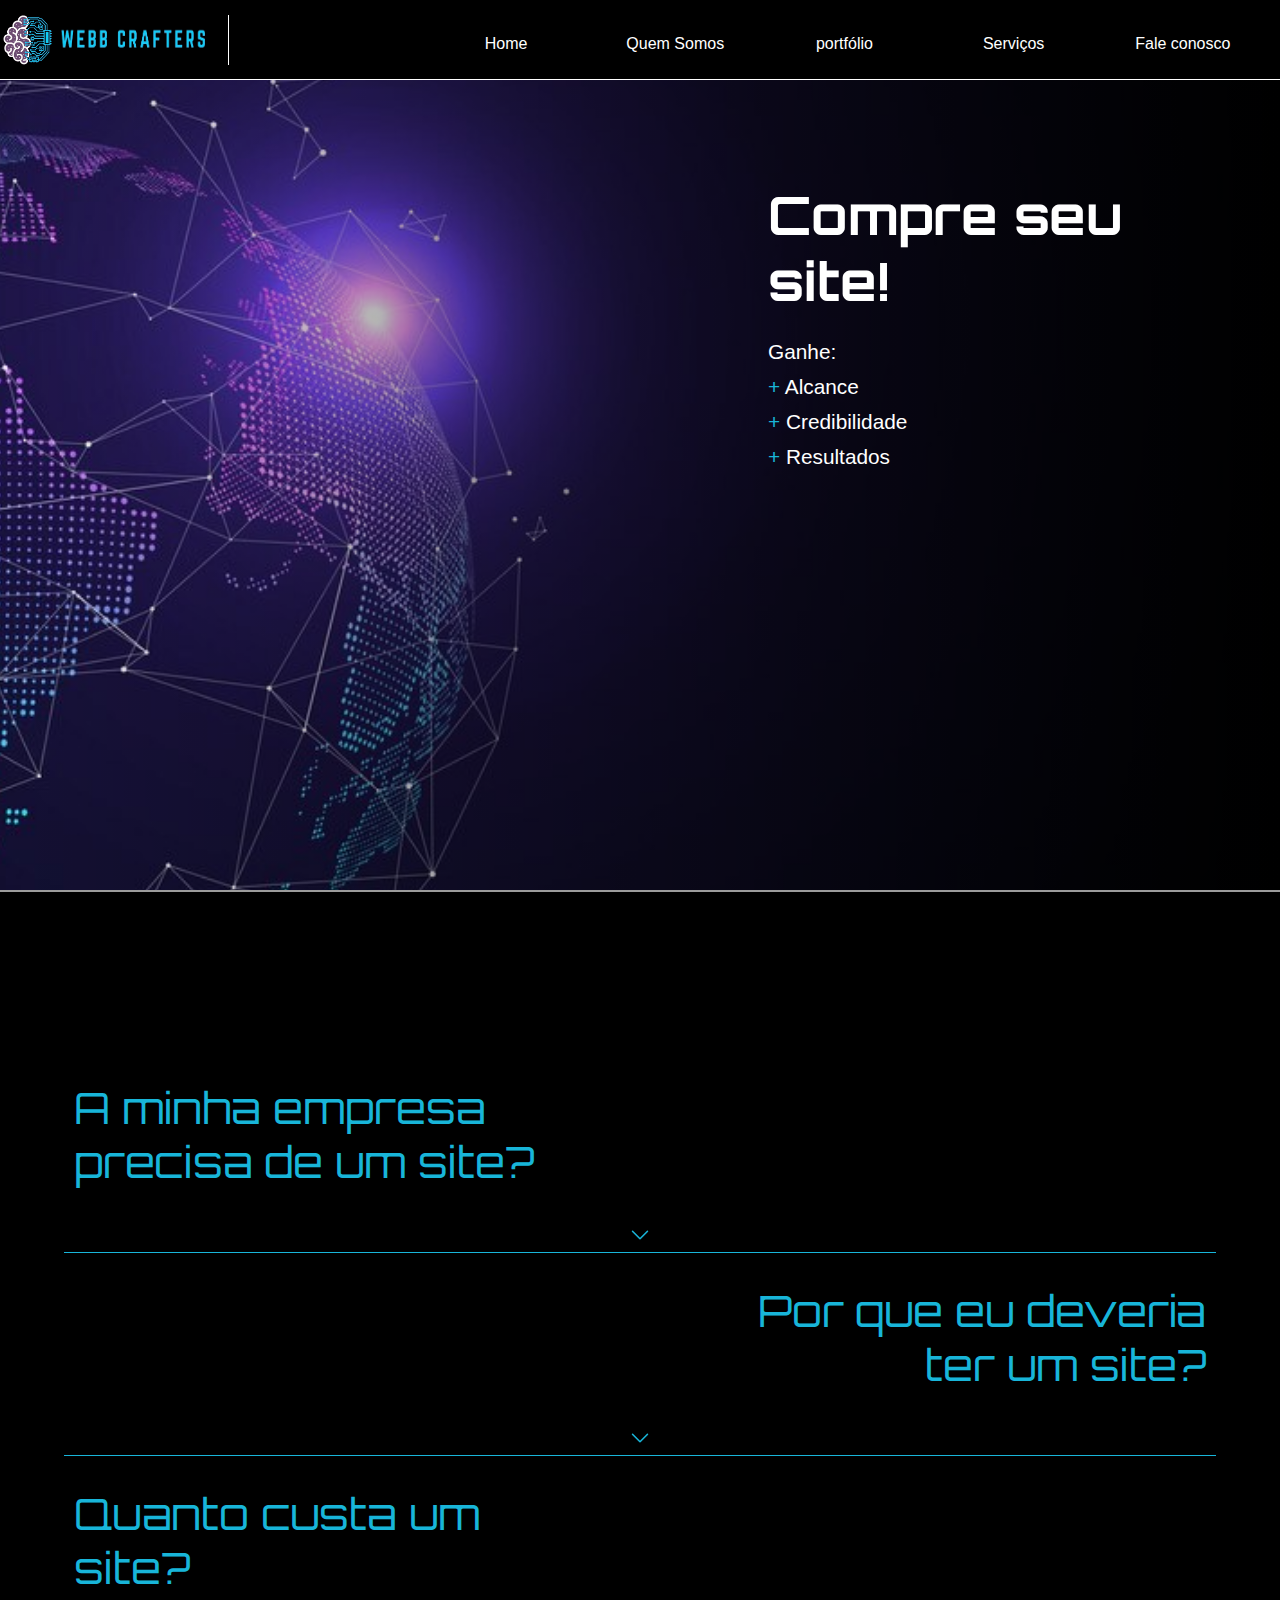
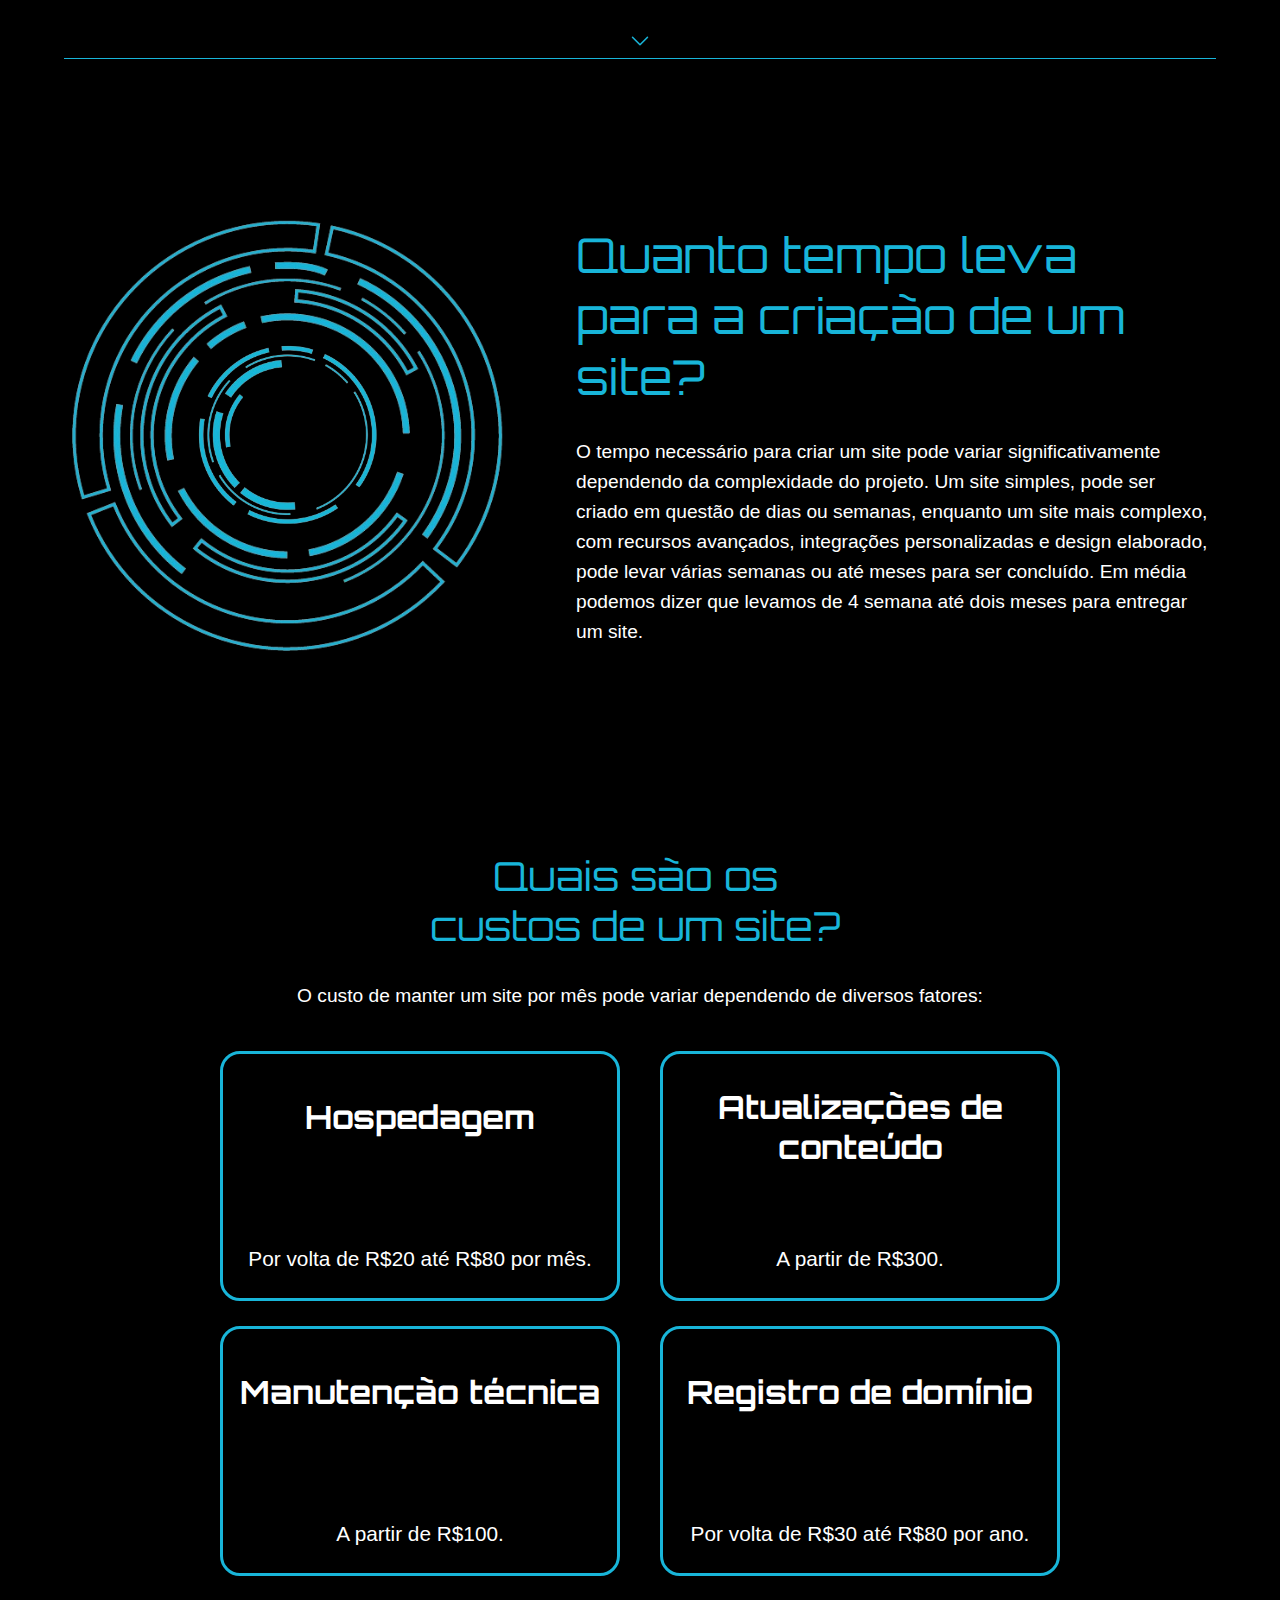
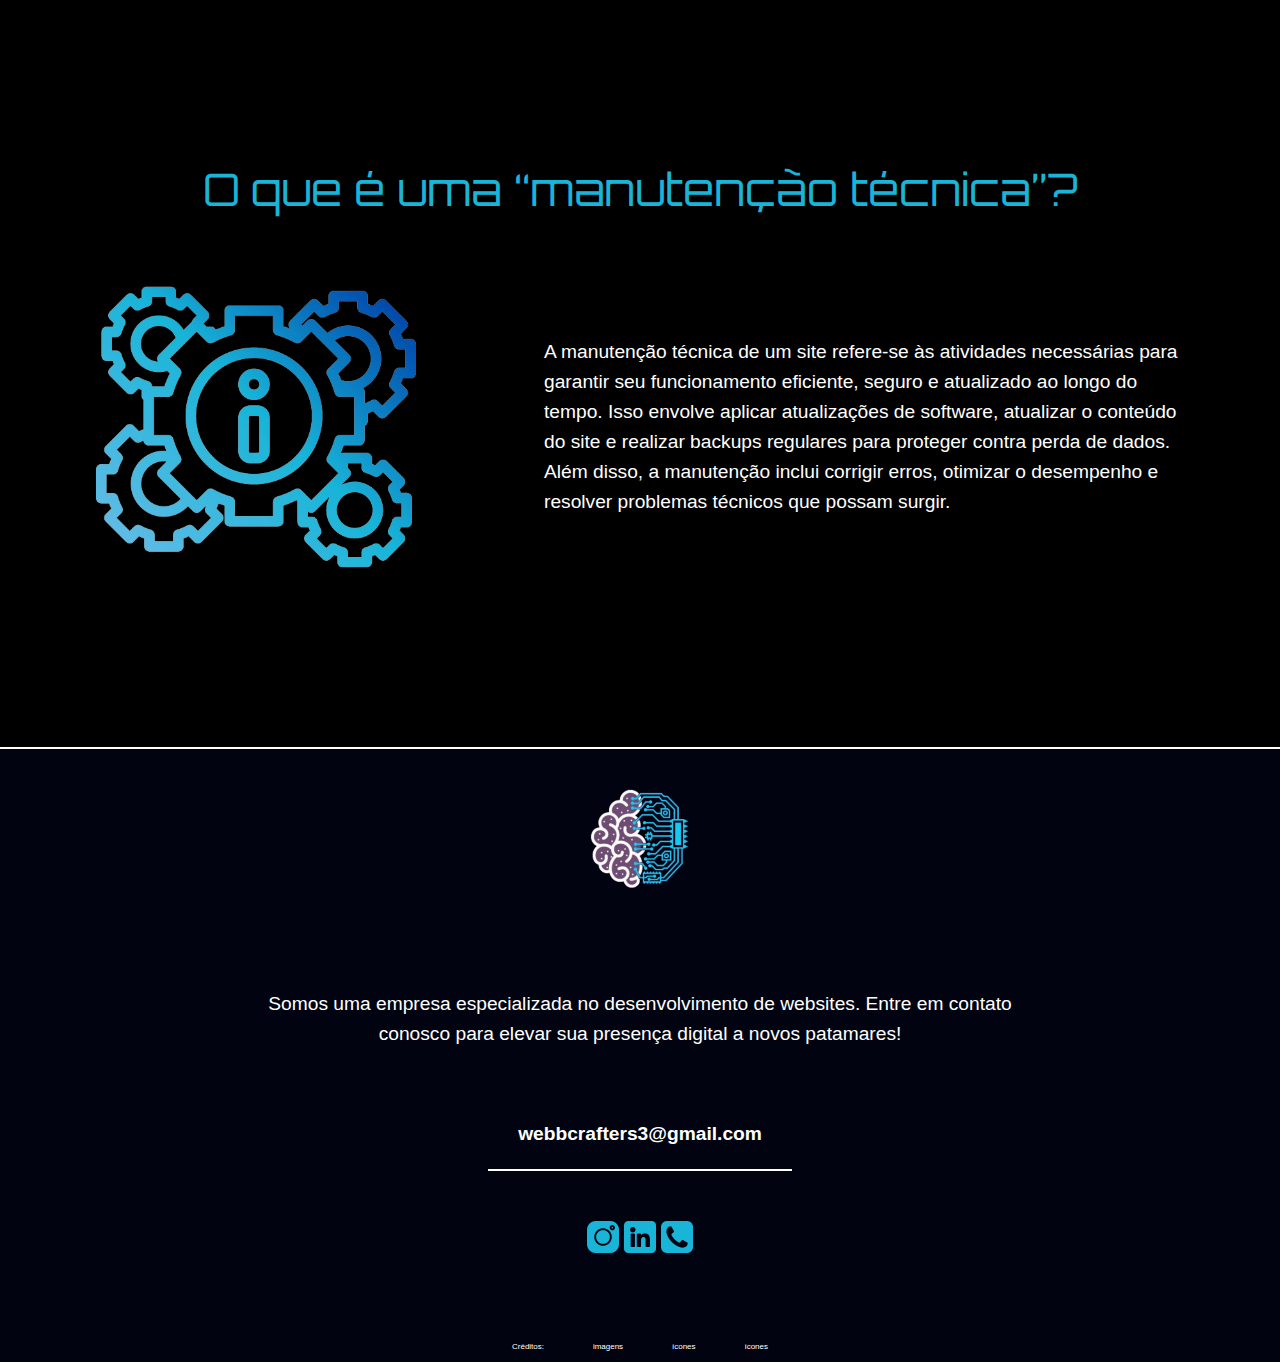
<file: index.html>
<!DOCTYPE html>
<html lang="pt-br">
<head>
    <meta charset="UTF-8">
    <meta name="viewport" content="width=device-width, initial-scale=1.0">
    <title>Webb Crafters</title>
    <link rel="shortcut icon" href="imagens/icons/favicon-16x16.png" type="image/x-icon">
    <link rel="stylesheet" href="estilos/geral.css">
    <link rel="stylesheet" href="estilos/Principal/style.css">
    <link rel="stylesheet" href="estilos/Principal/mobile.css" media="screen and (max-width: 760px)">
    <link rel="stylesheet" href="estilos/Principal/tablet.css" media="screen and (min-width: 761px) and (max-width: 1000px)">
    <link rel="preconnect" href="https://fonts.googleapis.com">
    <link rel="preconnect" href="https://fonts.gstatic.com" crossorigin>
    <link href="https://fonts.googleapis.com/css2?family=Orbitron:wght@400..900&display=swap" rel="stylesheet">
    <script type="text/javascript">
    (function(c,l,a,r,i,t,y){
        c[a]=c[a]||function(){(c[a].q=c[a].q||[]).push(arguments)};
        t=l.createElement(r);t.async=1;t.src="https://www.clarity.ms/tag/"+i;
        y=l.getElementsByTagName(r)[0];y.parentNode.insertBefore(t,y);
    })(window, document, "clarity", "script", "rv1kchytgf");
</script>
</head>
<body>
    <header>
        <a href="index.html" target="_self">
            <section id="secaoImagens">
                <img class="logoHeader" src="imagens/Webb crafters logo icon.png" alt="Logo da Webb Crafters">
                <img class="legendaHeader" src="imagens/legenda 2.png" alt="Nome Webb Crafters">
            </section>
        </a>
        <menu>
             <li><a href="index.html" target="_self">Home</a></li>
            <li><a href="quem-somos.html#secaoSobreNos" target="_self">Quem Somos</a></li>
            <li><a href="portifolio.html#secaoPrePortfolio" target="_self">portfólio</a></li>
            <li><a href="servicos.html#secaoServicos" target="_self">Serviços</a></li>
            <li><a href="contato.html" target="_self">Fale conosco</a></li>
        </menu>
        <!--<a href="contato.html"><span id="botaoFaleConosco">Fale conosco</span></a>-->
        <img class="iconMenu soMobile" src="imagens/icons/menu-aberto.png" alt="Menu" onclick="expandirMenu()">


        <div class="espacoMenu soMobile">
            <div id="cabecalho">
                <section id="secaoImagensDois">
                    <img class="logoHeader" src="imagens/Webb crafters logo icon.png" alt="Logo da Webb Crafters">
                    <img class="legendaHeader" src="imagens/legenda 2.png" alt="Nome Webb Crafters">
                </section>
                <img id="iconMenuDois" class="iconMenu soMobile" src="imagens/icons/letra-x.png" alt="Menu" onclick="expandirMenu()">
            </div>
            <div id="controle">
                <div class="itemMenuRetroativo">
                    <a href="quem-somos.html" target="_self">Quem Somos</a>
                </div>
                <div class="itemMenuRetroativo">
                    <a href="portifolio.html" target="_self">portfólio</a>
                </div>
                <div class="itemMenuRetroativo">
                    <a href="servicos.html" target="_self">Serviços</a>
                </div>
                <div class="itemMenuRetroativo">
                    <a href="contato.html" target="_self">Contato</a>
                </div>
            </div>
        </div>
    </header>
    <main>
        <section id="primeiraTela">
            <article id="sobreFundo">
                <article id="artigoPrimeiraTela">
                    <h1>Compre seu<br id="quebraH1Principal" class="naoNoTablet"> site!</h1>
                    <p>
                        Ganhe:<br>
                        <span class="Azulciano">+</span> Alcance <br>
                        <span class="Azulciano">+</span> Credibilidade <br>
                        <span class="Azulciano">+</span> Resultados <br>
                    </p>
                </article>
            </article>
        </section>
        <div id="divisaoUm">




        </div>
        <section id="secaoParagrafoRetratil">
            <article class="divisoesParagrafoRetratil">
                <h2>A minha empresa<br>precisa de um site?</h2>
                
                <p class="paragrafoRetratil" id="paragrafoRetratil1">
                    <img class="imagensParagrafoRetratil" src="imagens/A minha empresa.jpg" alt="Um homem usando um computador"> <br>
                    Um site é fundamental para empresas que buscam uma presença online, alcance de público, promoção de produtos, interação com clientes e expansão dos negócios. Ele serve como plataforma centralizada para apresentar a marca e aumentar a credibilidade no mercado. Ao considerar a necessidade de um site, é importante avaliar objetivos comerciais, público-alvo e tendências de mercado.
                </p>
                <div><img id="seta1" class="setaParagrafoRetratil" src="imagens/icons/seta-para-baixo.png" alt="Seta para baixo" onclick="expandir1()"></div>
            </article>
            <article class="divisoesParagrafoRetratil">
                <h2 class="aEsquerda">Por que eu deveria<br id="quebraH2Retratil">ter um site?</h2>
                <p class="paragrafoRetratil" id="paragrafoRetratil2">
                    <img class="imagensParagrafoRetratil" src="imagens/Eu preciso de um site.jpg" alt="Um homem usando um computador"> <br>
                    Atualmente, possuir um site é essencial por várias razões. Além de estabelecer uma presença online forte, ele oferece credibilidade, amplia o alcance do negócio, possibilita vendas online e permite comunicação direta com os clientes. Um site bem projetado possibilita alcançar um público global, oferece informações 24 horas por dia sobre produtos ou serviços e mantém a competitividade no mercado. Ter um site não é apenas uma vantagem, mas uma necessidade para quem busca se destacar na era digital.
                </p>
                <div><img id="seta2" class="setaParagrafoRetratil" src="imagens/icons/seta-para-baixo.png" alt="Seta para baixo" onclick="expandir2()"></div>
            </article>
            <article class="divisoesParagrafoRetratil">
                <h2>Quanto custa <br class="soMobile soNoTablet"> um <br class="soComputador"> site?</h2>
                <p class="paragrafoRetratil" id="paragrafoRetratil3">
                    <img class="imagensParagrafoRetratil" src="imagens/Quanto custa um.jpg" alt="Uma homem segurando um cofre"> <br>
                    O custo de um site pode variar significativamente dependendo de vários fatores, como o tipo de site que você precisa (por exemplo, um site básico, um site de comércio eletrônico, um site institucional), a complexidade do design, o número de páginas, funcionalidades adicionais (como formulários de contato, integração com redes sociais, otimização para mecanismos de busca). Quer saber quanto custa o seu site <a class="link" href="contato.html" target="_self">fale conosco</a> agora mesmo!
                </p>
                <div><img id="seta3" class="setaParagrafoRetratil" src="imagens/icons/seta-para-baixo.png" alt="Seta para baixo" onclick="expandir3()"></div>
            </article>
        </section>
        <div id="divisaoDois">



        </div>
        <section id="secaoTempo">
            <section id="conteinerCentralizador">
                <section id="conteinerImagensTempo">
                    <img id="imagemSecaoTempo1" src="imagens/tempo.png" alt="tempo e tecnologia">
                    <section id="conteinerImagensTempo2">
                        <img id="imagemSecaoTempo2" src="imagens/circulo-pequeno.png" alt="tempo e tecnologia">
                    </section>
                
                </section>
            </section>
            <article>
                <h2>Quanto tempo<br class="soMobile"> leva para a criação <br class="soMobile">de um site?</h2>
                <p>
                    O tempo necessário para criar um site pode variar significativamente dependendo da complexidade do projeto. Um site simples, pode ser criado em questão de dias ou semanas, enquanto um site mais complexo, com recursos avançados, integrações personalizadas e design elaborado, pode levar várias semanas ou até meses para ser concluído. Em média podemos dizer que levamos de 4 semana até dois meses para entregar um site.
                </p>
            </article>
        </section>
        <div id="divisaoTres">



        </div>
        <section id="secaoCustos">
            <h2>Quais são os<br>custos de um site?</h2>
            <p>
                O custo de manter um site por mês pode variar dependendo de diversos fatores:
            </p>
            <article id="espacoCubos">
                <span class="cubos">
                    <h6>Hospedagem</h6>
                    <p>Por volta de R$20 até R$80 por mês.</p>
                </span>
                <span class="cubos">
                    <h6>Atualizações de conteúdo</h6>
                    <p>A partir de R$300.</p>
                </span>
                <span class="cubos">
                    <h6>Manutenção técnica</h6>
                    <p>A partir de R$100.</p>
                </span>
                <span class="cubos">
                    <h6>Registro de domínio</h6>
                    <p>Por volta de R$30 até R$80 por ano.</p>
                </span>
            </article>
        </section>
        <div id="divisaoQuatro">



        </div>
        <section id="secaoManutencao">
            <h2>O que é uma “manutenção técnica”?</h2>
            <article> 
                <img src="imagens/1-removebg-preview.png" alt="Imagem manutenção" class="naoMobile">
                <p>
                    A manutenção técnica de um site refere-se às atividades necessárias para garantir seu funcionamento eficiente, seguro e atualizado ao longo do tempo. Isso envolve aplicar atualizações de software, atualizar o conteúdo do site e realizar backups regulares para proteger contra perda de dados. Além disso, a manutenção inclui corrigir erros, otimizar o desempenho e resolver problemas técnicos que possam surgir.
                </p>
                <img src="imagens/1-removebg-preview.png" alt="Imagem manutenção" class="soMobile">
            </article>
        </section>
        <div id="divisaoCinco">



        </div>
    </main>
    <footer>
        <img id="logoFooter" src="imagens/icons/android-chrome-192x192.png" alt="Logo Webb Crafters">
        <p id="resumo">
            Somos uma empresa especializada no desenvolvimento de websites. Entre em contato conosco para elevar sua presença digital a novos patamares!
        </p>  
        <div id="divEmail">
            <p id="pEmail">
                webbcrafters3@gmail.com
            </p>
        </div>
        <p id="footerIcons">
            <a href="https://www.instagram.com/wbbcrafters/" target="_blank"><img src="imagens/icons/instagram.png" alt="Nosso Instagram"></a>
            <a href="https://www.linkedin.com/in/webb-crafters-339177300" target="_blank"><img src="imagens/icons/linkedin.png" alt="Nosso Linkedin"></a>
            <a href="https://api.whatsapp.com/send?phone=5511959456397" target="_blank"><img src="imagens/icons/botao-de-simbolo-de-telefone.png" alt="Nosso telefone"></a>
        </p>
        <p id="creditos"><span>Créditos:</span><a href="https://www.freepik.com/" target="_blank">imagens</a><a href="https://icons8.com.br/" target="_blank">ícones</a><a href="https://www.flaticon.com/br/" target="_blank">ícones</a></p>
    </footer>
    <script src="script.js"></script>
</body>
</html>
</file>
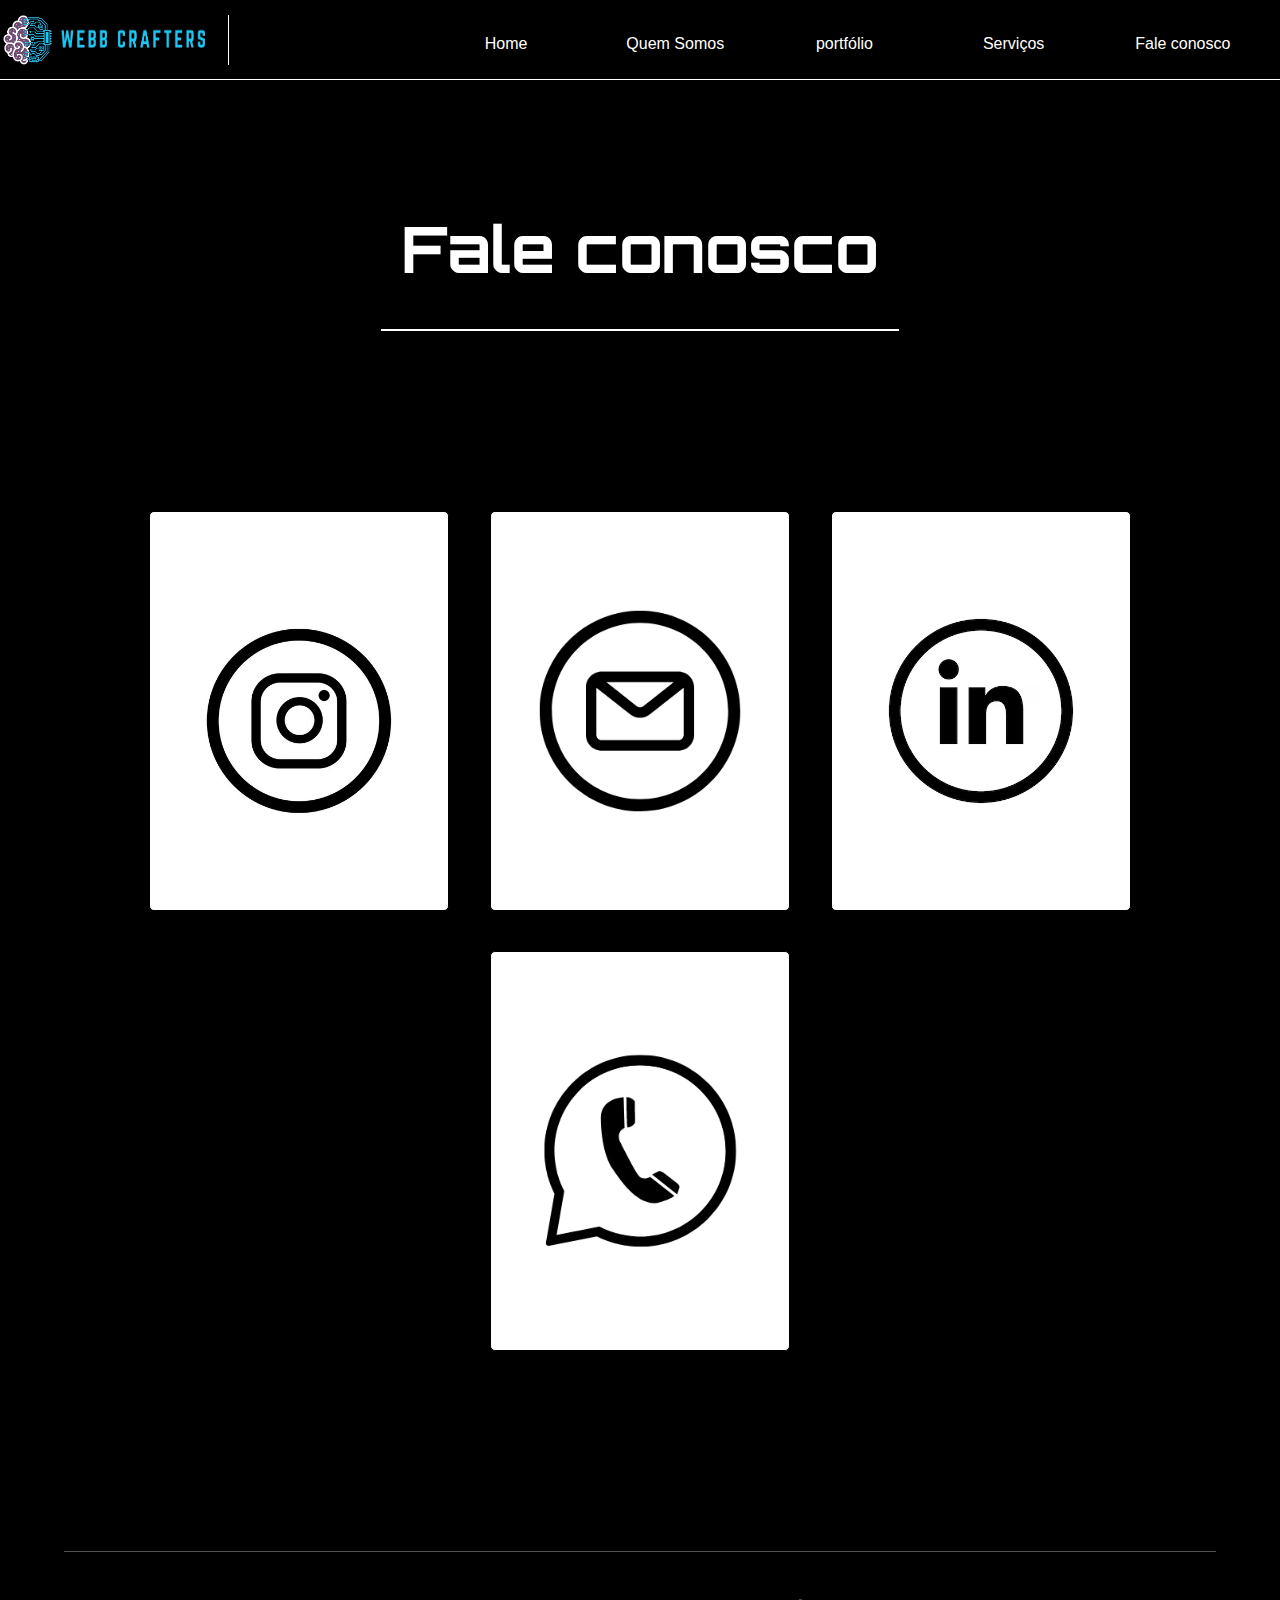
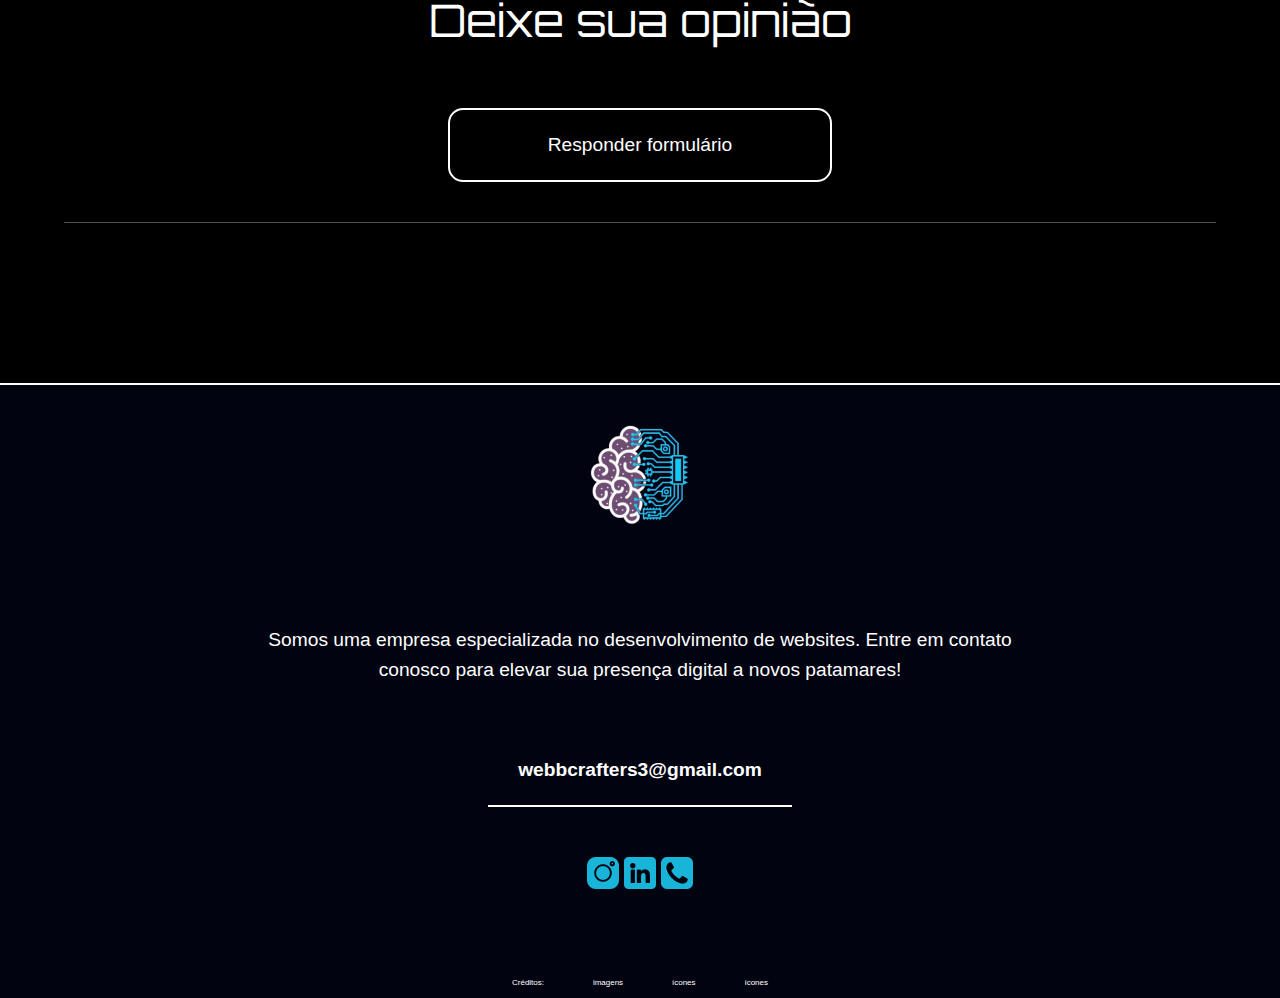
<file: contato.html>
<!DOCTYPE html>
<html lang="pt-br">
<head>
    <meta charset="UTF-8">
    <meta name="viewport" content="width=device-width, initial-scale=1.0">
    <title>Webb Crafters</title>
    <link rel="shortcut icon" href="imagens/icons/favicon-16x16.png" type="image/x-icon">
    <link rel="stylesheet" href="estilos/geral.css">
    <link rel="stylesheet" href="estilos/Contatos/style.css">
    <link rel="stylesheet" href="estilos/Contatos/mobile.css" media="screen and (max-width: 760px)">
    <link rel="stylesheet" href="estilos/Contatos/tablet.css" media="screen and (min-width: 761px) and (max-width: 1000px)">
    <link rel="preconnect" href="https://fonts.googleapis.com">
    <link rel="preconnect" href="https://fonts.gstatic.com" crossorigin>
    <link href="https://fonts.googleapis.com/css2?family=Orbitron:wght@400..900&display=swap" rel="stylesheet">
    <script type="text/javascript">
    (function(c,l,a,r,i,t,y){
        c[a]=c[a]||function(){(c[a].q=c[a].q||[]).push(arguments)};
        t=l.createElement(r);t.async=1;t.src="https://www.clarity.ms/tag/"+i;
        y=l.getElementsByTagName(r)[0];y.parentNode.insertBefore(t,y);
    })(window, document, "clarity", "script", "rv1kchytgf");
</script>
</head>
<body>
    <header>
        <a href="index.html" target="_self">
            <section id="secaoImagens">
                <img class="logoHeader" src="imagens/Webb crafters logo icon.png" alt="Logo da Webb Crafters">
                <img class="legendaHeader" src="imagens/legenda 2.png" alt="Nome Webb Crafters">
            </section>
        </a>
        <menu>
             <li><a href="index.html" target="_self">Home</a></li>
            <li><a href="quem-somos.html#secaoSobreNos" target="_self">Quem Somos</a></li>
            <li><a href="portifolio.html#secaoPrePortfolio" target="_self">portfólio</a></li>
            <li><a href="servicos.html#secaoServicos" target="_self">Serviços</a></li>
            <li><a href="contato.html" target="_self">Fale conosco</a></li>
        </menu>
        <img class="iconMenu soMobile" src="imagens/icons/menu-aberto.png" alt="Menu" onclick="expandirMenu()">

        <div class="espacoMenu soMobile">
            <div id="cabecalho">
                <section id="secaoImagensDois">
                    <img class="logoHeader" src="imagens/Webb crafters logo icon.png" alt="Logo da Webb Crafters">
                    <img class="legendaHeader" src="imagens/legenda 2.png" alt="Nome Webb Crafters">
                </section>
                <img id="iconMenuDois" class="iconMenu soMobile" src="imagens/icons/letra-x.png" alt="Menu" onclick="expandirMenu()">
            </div>
            <div id="controle">
                <div class="itemMenuRetroativo">
                    <a href="index.html" target="_self">Home</a>
                </div>
                <div class="itemMenuRetroativo">
                    <a href="quem-somos.html" target="_self">Quem Somos</a>
                </div>
                <div class="itemMenuRetroativo">
                    <a href="portifolio.html" target="_self">portfólio</a>
                </div>
                <div class="itemMenuRetroativo">
                    <a href="servicos.html" target="_self">Serviços</a>
                </div>
            </div>
        </div>
    </header>
    <main>
        <div id="divisaoZero" class="soMobile">




        </div>
        <div id="divh1">
            <h1>Fale conosco</h1>
        </div>
        <div id="divisaoUm">




        </div>
            <section id="espacoContatos">
                <article>
                    <a href="https://www.instagram.com/wbbcrafters/" target="_blank">
                        <span class="cubos" id="cubo1">
                            <p>Instagram</p>
                        </span>
                    </a>
                </article>
                <article>
                    <a href="#pEmail" target="_self">
                        <span class="cubos" id="cubo2">
                            <p>Email</p>
                        </span>
                    </a>
                </article>
                <article>
                    <a href="https://www.linkedin.com/in/webb-crafters-339177300" target="_blank">
                        <span class="cubos" id="cubo3">
                            <p>Linkedin</p>
                        </span>
                    </a>
                </article>
                <article>
                    <a href="https://api.whatsapp.com/send?phone=5511959456397" target="_blank">
                        <span class="cubos" id="cubo4">
                            <p>Whatsapp</p>
                        </span>
                    </a>
                </article>
            </section>
        <div id="divisaoDois">



        </div>
        <section id="secaoFeedback">
            <hr>
            <h2>Deixe sua opinião</h2>
            <a href="https://docs.google.com/forms/d/e/1FAIpQLSdiaxH5KjwPIp2G2BMgQLLxNQltFwfnhOiMiJygGfQiF4npcw/viewform" target="_blank">
                <div>
                    <p>Responder formulário</p>
                </div>
            </a>
            <hr>
        </section>
        <div id="divisaoTres">



        </div>
    </main>
    <footer>
        <img id="logoFooter" src="imagens/icons/android-chrome-192x192.png" alt="Logo Webb Crafters">
        <p id="resumo">
            Somos uma empresa especializada no desenvolvimento de websites. Entre em contato conosco para elevar sua presença digital a novos patamares!
        </p>  
        <div id="divEmail">
            <p id="pEmail">
                webbcrafters3@gmail.com
            </p>
        </div>
        <p id="footerIcons">
            <a href="https://www.instagram.com/wbbcrafters/" target="_blank"><img src="imagens/icons/instagram.png" alt="Nosso Instagram"></a>
            <a href="https://www.linkedin.com/in/webb-crafters-339177300" target="_blank"><img src="imagens/icons/linkedin.png" alt="Nosso Linkedin"></a>
            <a href="https://api.whatsapp.com/send?phone=5511959456397" target="_blank"><img src="imagens/icons/botao-de-simbolo-de-telefone.png" alt="Nosso telefone"></a>
        </p>
        <p id="creditos"><span>Créditos:</span><a href="https://www.freepik.com/" target="_blank">imagens</a><a href="https://icons8.com.br/" target="_blank">ícones</a><a href="https://www.flaticon.com/br/" target="_blank">ícones</a></p>
    </footer>
    <script src="script.js"></script>
</body>
</html>
</file>
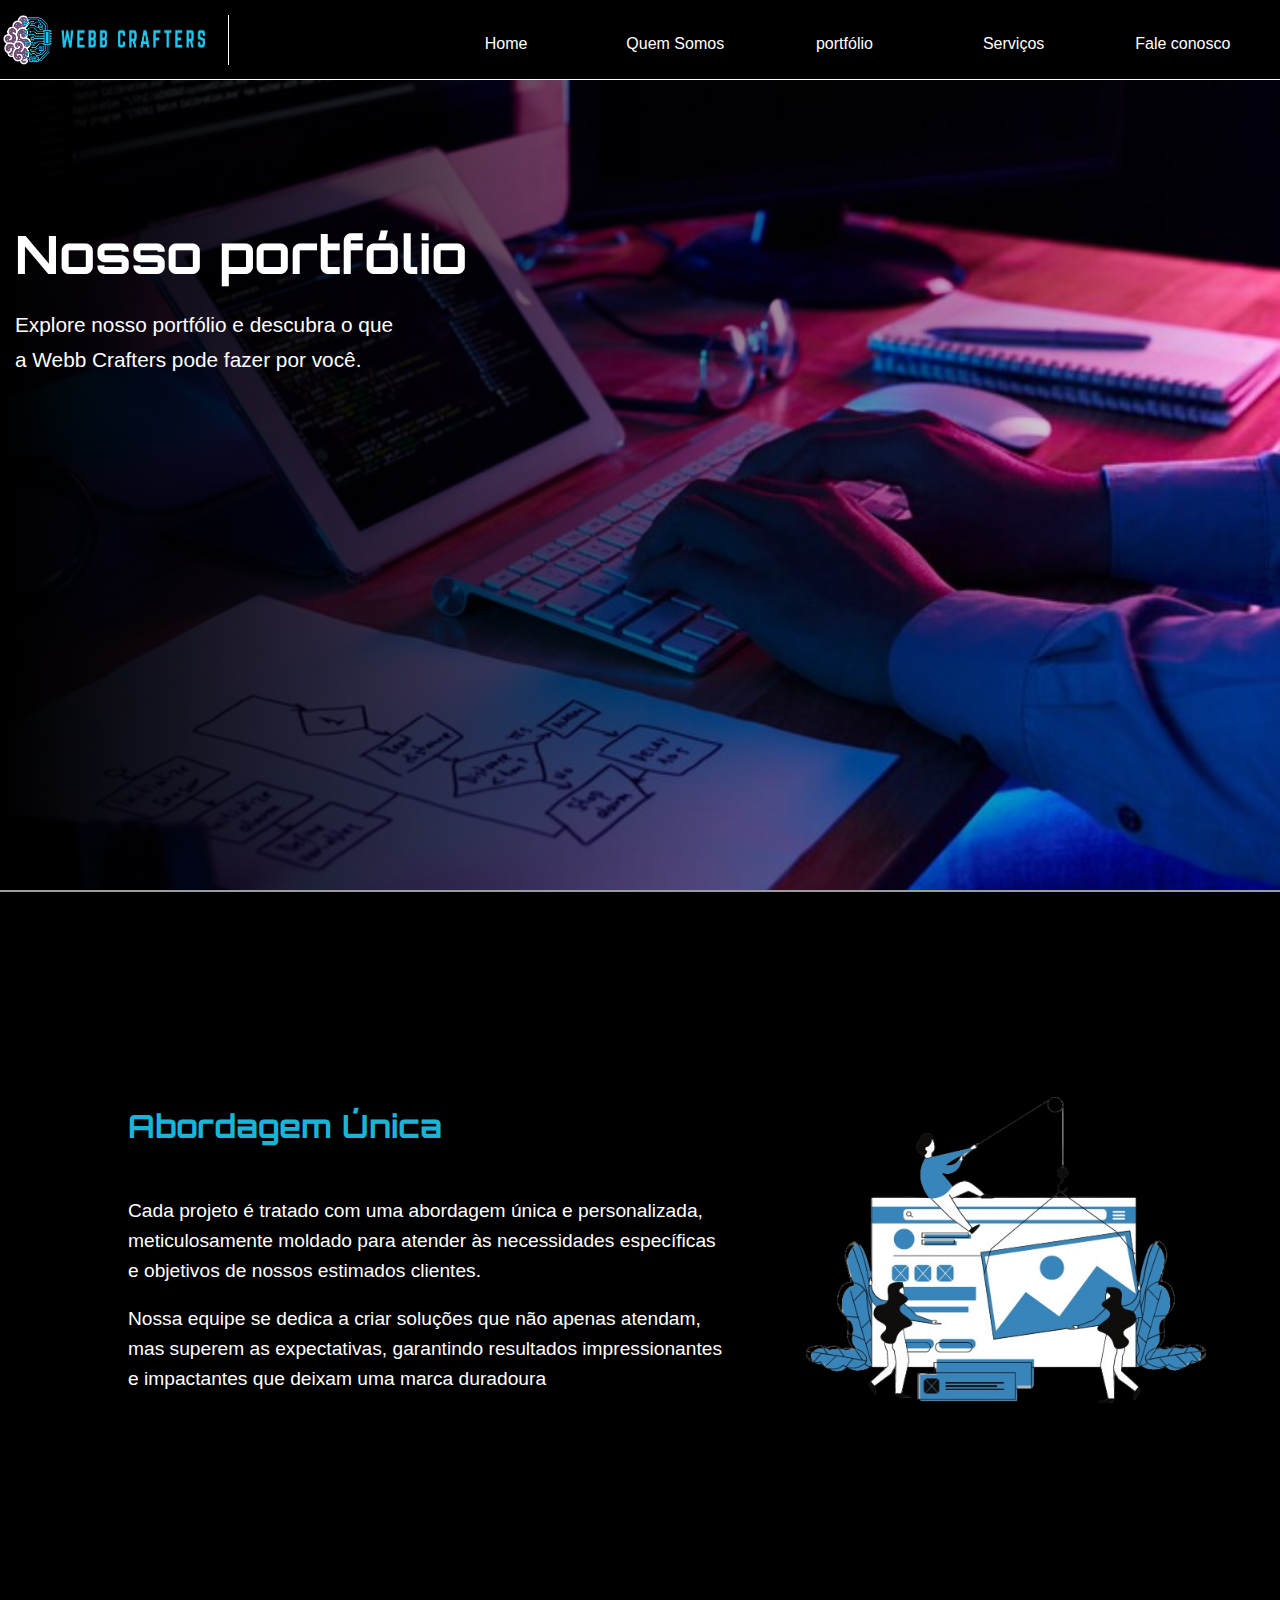
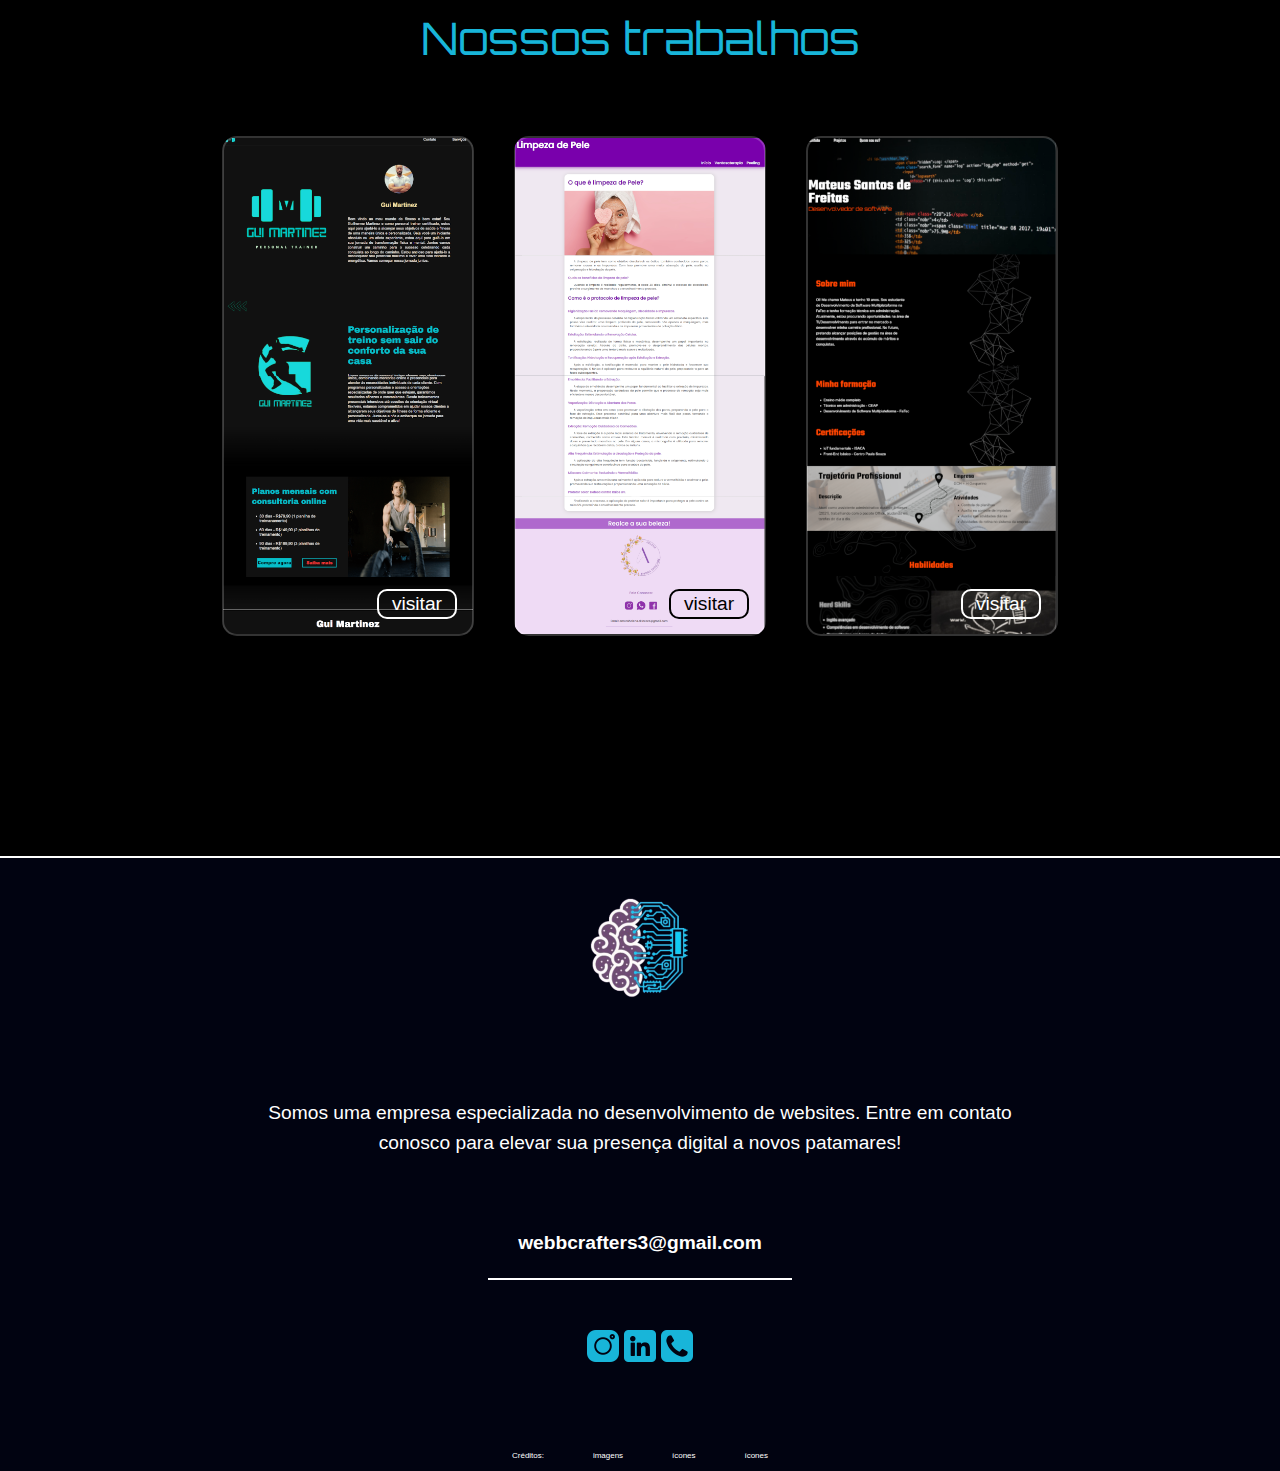
<file: portifolio.html>
<!DOCTYPE html>
<html lang="pt-br">
<head>
    <meta charset="UTF-8">
    <meta name="viewport" content="width=device-width, initial-scale=1.0">
    <title>Webb Crafters</title>
    <link rel="shortcut icon" href="imagens/icons/favicon-16x16.png" type="image/x-icon">
    <link rel="stylesheet" href="estilos/geral.css">
    <link rel="stylesheet" href="estilos/Portifolio/style.css">
    <link rel="stylesheet" href="estilos/Portifolio/mobile.css" media="screen and (max-width: 760px)">
    <link rel="stylesheet" href="estilos/Portifolio/tablet.css" media="screen and (min-width: 761px) and (max-width: 1000px)">
    <link rel="preconnect" href="https://fonts.googleapis.com">
    <link rel="preconnect" href="https://fonts.gstatic.com" crossorigin>
    <link href="https://fonts.googleapis.com/css2?family=Orbitron:wght@400..900&display=swap" rel="stylesheet">
    <script type="text/javascript">
    (function(c,l,a,r,i,t,y){
        c[a]=c[a]||function(){(c[a].q=c[a].q||[]).push(arguments)};
        t=l.createElement(r);t.async=1;t.src="https://www.clarity.ms/tag/"+i;
        y=l.getElementsByTagName(r)[0];y.parentNode.insertBefore(t,y);
    })(window, document, "clarity", "script", "rv1kchytgf");


  // Mostrar botão ao descer a página
  window.onscroll = function () {
    const btn = document.getElementById("btnTopo");
    if (document.body.scrollTop > 300 || document.documentElement.scrollTop > 300) {
      btn.style.display = "block";
    } else {
      btn.style.display = "none";
    }
  };

  // Função para voltar ao topo suavemente
  function voltarAoTopo() {
    window.scrollTo({ top: 0, behavior: 'smooth' });
  }
</script>
</head>
<body>
    <header>
        <a href="index.html" target="_self">
            <section id="secaoImagens">
                <img class="logoHeader" src="imagens/Webb crafters logo icon.png" alt="Logo da Webb Crafters">
                <img class="legendaHeader" src="imagens/legenda 2.png" alt="Nome Webb Crafters">
            </section>
        </a>
        <menu>
             <li><a href="index.html" target="_self">Home</a></li>
            <li><a href="quem-somos.html#secaoSobreNos" target="_self">Quem Somos</a></li>
            <li><a href="portifolio.html#secaoPrePortfolio" target="_self">portfólio</a></li>
            <li><a href="servicos.html#secaoServicos" target="_self">Serviços</a></li>
            <li><a href="contato.html" target="_self">Fale conosco</a></li>
        </menu>
        <!--<a href="contato.html"><span id="botaoFaleConosco">Fale conosco</span></a>-->
        <img class="iconMenu soMobile" src="imagens/icons/menu-aberto.png" alt="Menu" onclick="expandirMenu()">


        <div class="espacoMenu soMobile">
            <div id="cabecalho">
                <section id="secaoImagensDois">
                    <img class="logoHeader" src="imagens/Webb crafters logo icon.png" alt="Logo da Webb Crafters">
                    <img class="legendaHeader" src="imagens/legenda 2.png" alt="Nome Webb Crafters">
                </section>
                <img id="iconMenuDois" class="iconMenu soMobile" src="imagens/icons/letra-x.png" alt="Menu" onclick="expandirMenu()">
            </div>
            <div id="controle">
                <div class="itemMenuRetroativo">
                    <a href="index.html" target="_self">Home</a>
                </div>
                <div class="itemMenuRetroativo">
                    <a href="quem-somos.html" target="_self">Quem Somos</a>
                </div>
                <div class="itemMenuRetroativo">
                    <a href="servicos.html" target="_self">Serviços</a>
                </div>
                <div class="itemMenuRetroativo">
                    <a href="contato.html" target="_self">Contato</a>
                </div>
            </div>
        </div>
    </header>
    <main>
        <section id="primeiraTela">
            <article id="sobreFundo">
                <article id="artigoPrimeiraTela">
                    <h1>Nosso portfólio</h1>
                    <p>
                        Explore nosso portfólio e descubra o que a Webb Crafters pode fazer por você.
                    </p>
                </article>
            </article>
        </section>
        <div id="divisaoUm">




        </div>
        <article id="secaoPrePortfolio">
            <div>
                <h3>
                    Abordagem Única
                </h3>
                <p class="paragrafoDivisor">
                    Cada projeto é tratado com uma abordagem única e personalizada, meticulosamente moldado para atender às necessidades específicas e objetivos de nossos estimados clientes.
                </p>
                <br>
                <p class="paragrafoDivisor"> 
                    Nossa equipe se dedica a criar soluções que não apenas atendam, mas superem as expectativas, garantindo resultados impressionantes e impactantes que deixam uma marca duradoura
                </p>
                    <span class="fundoEscuroSpan">
                        <button id="btnTopo" onclick="voltarAoTopo()"> Voltar ao topo</button>
                    </span>
            </div>
            <div id="conteinerImg">
                <img src="imagens/imgPortfolio.png" alt="Imagem de portfólio">
            </div>
        </article>
        <div id="divisaoDois">




        </div>
        <h2 id="h2SecaoProjetos">Nossos trabalhos</h2>
        <section id="secaoProjetos">
            <div class="exemplo" id="ex1">
                <a href="https://webbcrafters.github.io/Site-Gui-Martinez/" target="_blank">
                    <p class="nomeSite">Gui Martinez</p>
                    <span class="fundoEscuroSpan">
                        <p class="fundoEscuro">visitar</p>
                   </span>
                </a>
            </div>
            <div class="exemplo" id="ex2">
                <a href="https://mateusdefreitas.github.io/Site-Amora/" target="_blank">
                    <p class="nomeSite">Amora skincare</p>
                    <span class="fundoClaroSpan">
                        <p class="fundoClaro">visitar</p>
                    </span>
                </a>
            </div>
            <div class="exemplo" id="ex3">
                <a href="https://mateusdefreitas.github.io/portfolio/" target="_blank">
                    <p class="nomeSite">Mateus Freitas</p>
                    <span class="fundoEscuroSpan">
                        <p class="fundoEscuro">visitar</p>
                   </span>
                </a>
            </div>
        </section>
        <div id="divisaoTres">



 
        </div>
    </main>
    <footer>
        <img id="logoFooter" src="imagens/icons/android-chrome-192x192.png" alt="Logo Webb Crafters">
        <p id="resumo">
            Somos uma empresa especializada no desenvolvimento de websites. Entre em contato conosco para elevar sua presença digital a novos patamares!
        </p>  
        <div id="divEmail">
            <p id="pEmail">
                webbcrafters3@gmail.com
            </p>
        </div>
        <p id="footerIcons">
            <a href="https://www.instagram.com/wbbcrafters/" target="_blank"><img src="imagens/icons/instagram.png" alt="Nosso Instagram"></a>
            <a href="https://www.linkedin.com/in/webb-crafters-339177300" target="_blank"><img src="imagens/icons/linkedin.png" alt="Nosso Linkedin"></a>
            <a href="https://api.whatsapp.com/send?phone=5511959456397" target="_blank"><img src="imagens/icons/botao-de-simbolo-de-telefone.png" alt="Nosso telefone"></a>
        </p>
        <p id="creditos"><span>Créditos:</span><a href="https://www.freepik.com/" target="_blank">imagens</a><a href="https://icons8.com.br/" target="_blank">ícones</a><a href="https://www.flaticon.com/br/" target="_blank">ícones</a></p>
    </footer>
    <script src="script.js"></script>
</body>
</html>
</file>
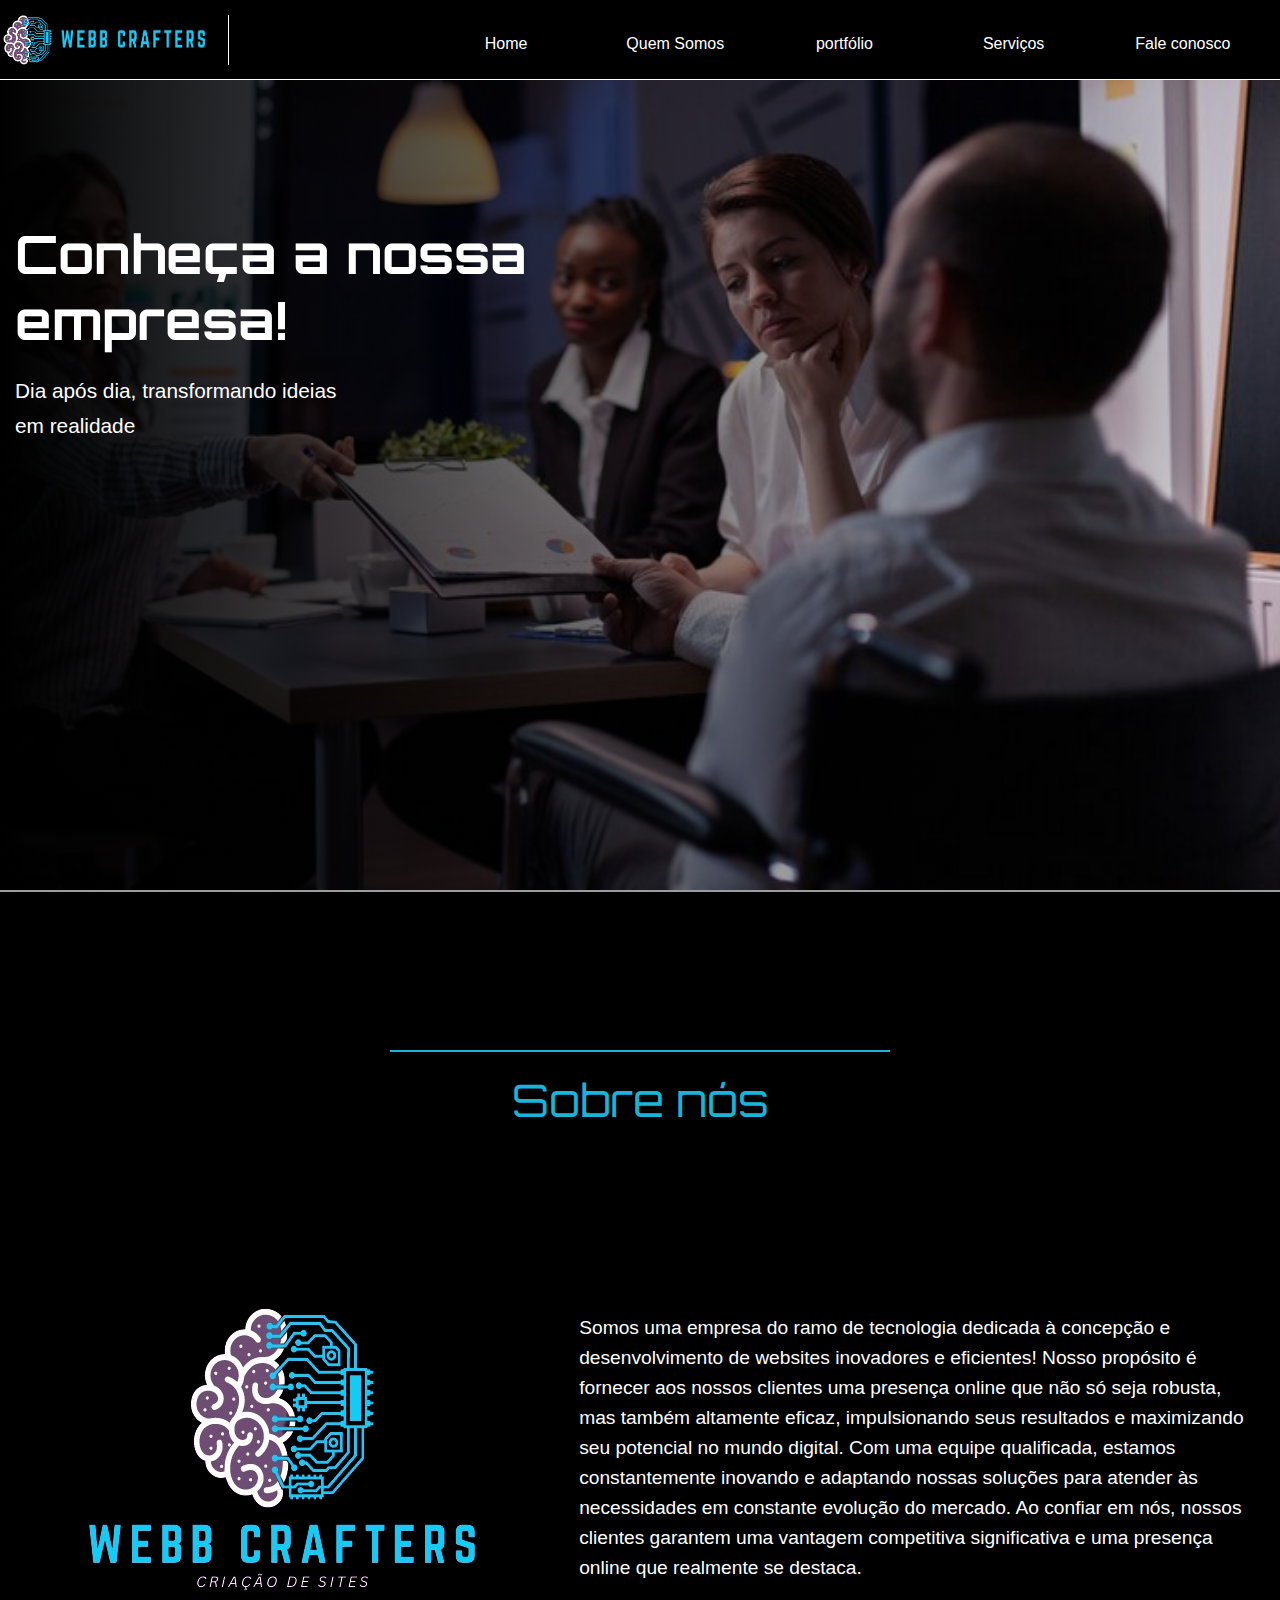
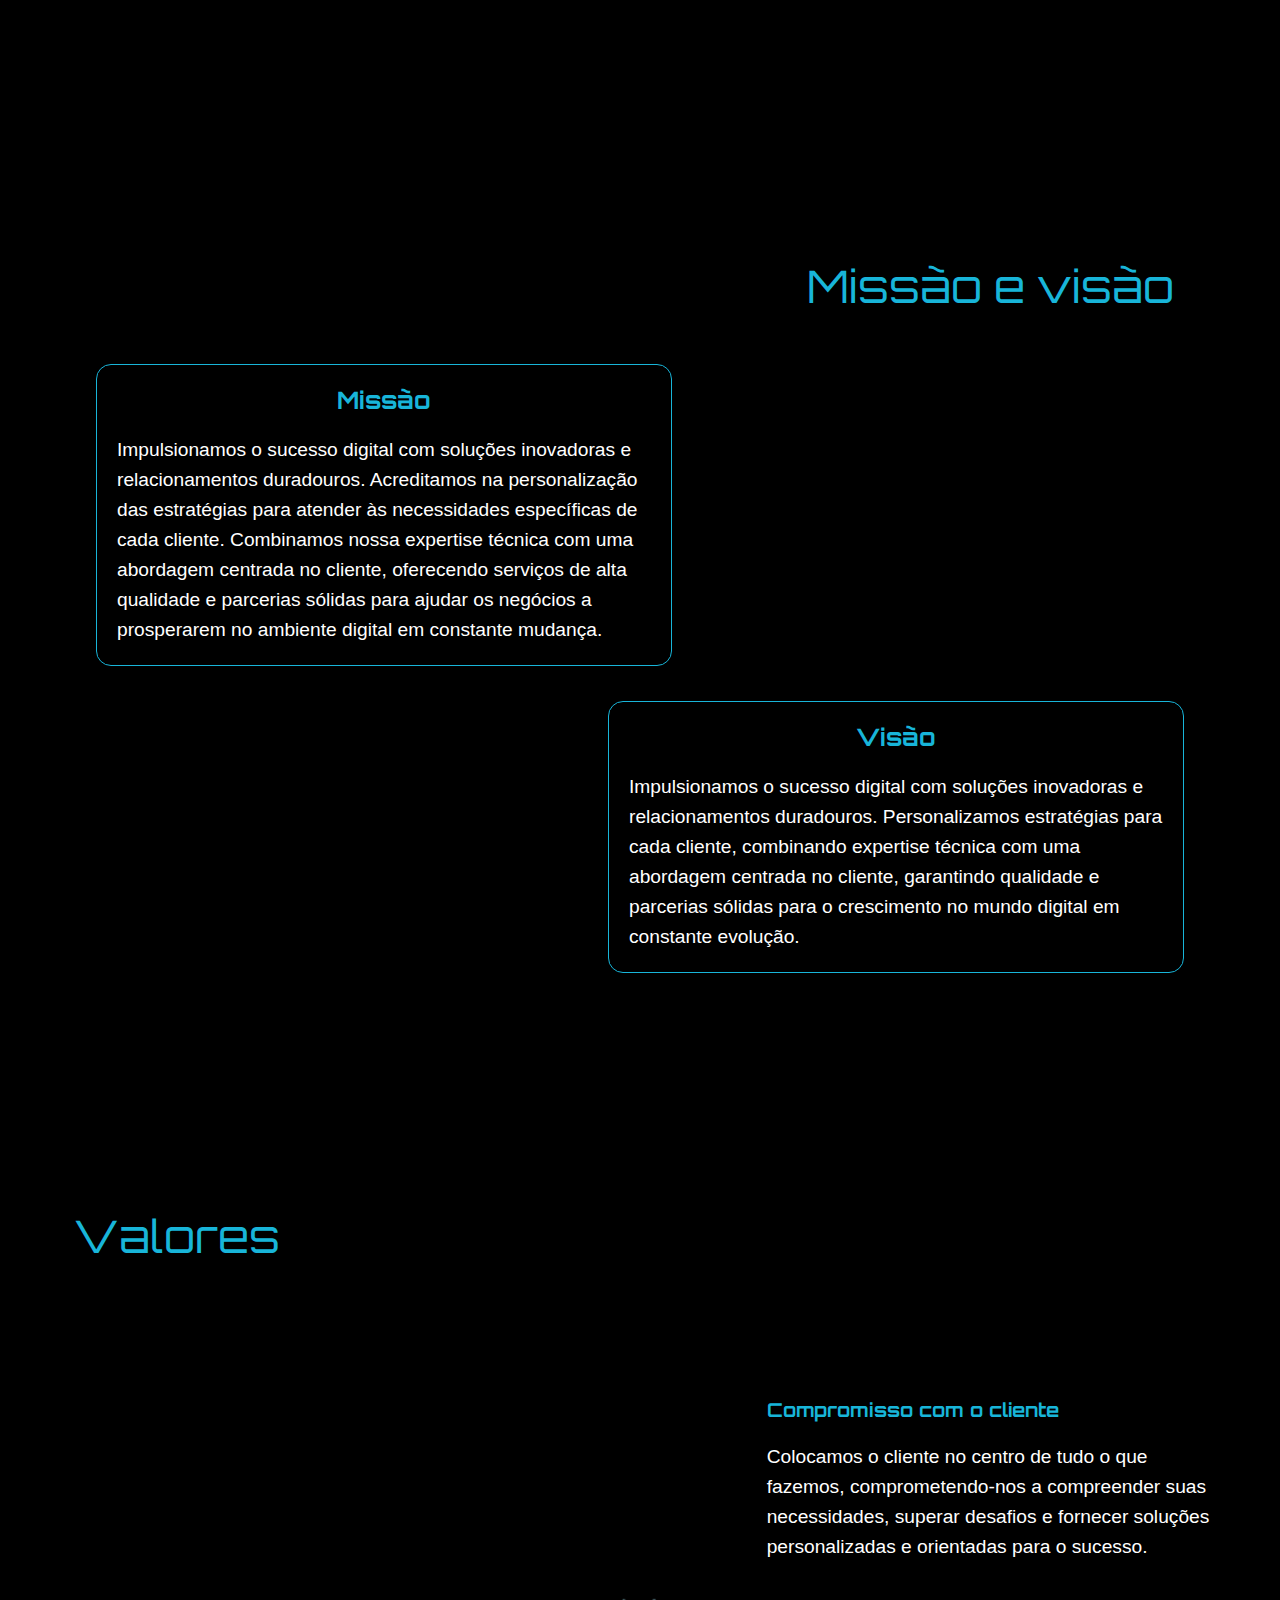
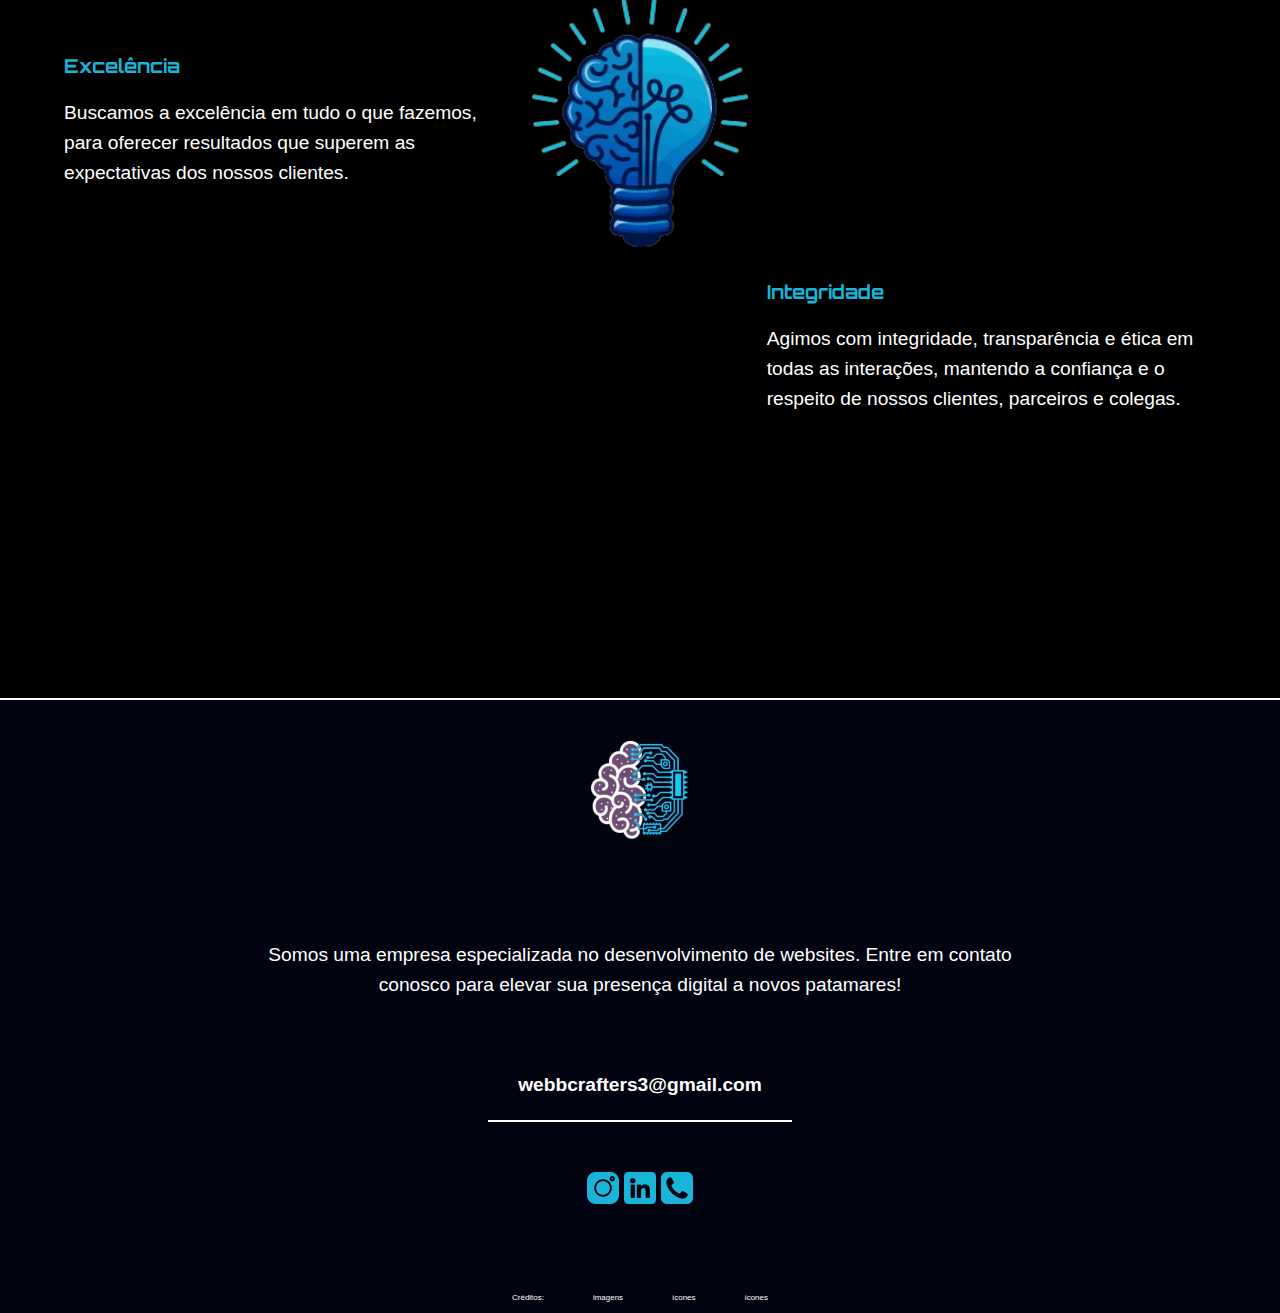
<file: quem-somos.html>
<!DOCTYPE html>
<html lang="pt-br">
<head>
    <meta charset="UTF-8">
    <meta name="viewport" content="width=device-width, initial-scale=1.0">
    <title>Webb Crafters</title>
    <link rel="shortcut icon" href="imagens/icons/favicon-16x16.png" type="image/x-icon">
    <link rel="stylesheet" href="estilos/geral.css">
    <link rel="stylesheet" href="estilos/Quem Somos/style.css">
    <link rel="stylesheet" href="estilos/Quem Somos/mobile.css" media="screen and (max-width: 760px)">
    <link rel="stylesheet" href="estilos/Quem Somos/tablet.css" media="screen and (min-width: 761px) and (max-width: 1000px)">
    <link rel="preconnect" href="https://fonts.googleapis.com">
    <link rel="preconnect" href="https://fonts.gstatic.com" crossorigin>
    <link href="https://fonts.googleapis.com/css2?family=Orbitron:wght@400..900&display=swap" rel="stylesheet">
    <script type="text/javascript">
    (function(c,l,a,r,i,t,y){
        c[a]=c[a]||function(){(c[a].q=c[a].q||[]).push(arguments)};
        t=l.createElement(r);t.async=1;t.src="https://www.clarity.ms/tag/"+i;
        y=l.getElementsByTagName(r)[0];y.parentNode.insertBefore(t,y);
    })(window, document, "clarity", "script", "rv1kchytgf");
</script>
</head>
<body>
    <header>
        <a href="index.html" target="_self">
            <section id="secaoImagens">
                <img class="logoHeader" src="imagens/Webb crafters logo icon.png" alt="Logo da Webb Crafters">
                <img class="legendaHeader" src="imagens/legenda 2.png" alt="Nome Webb Crafters">
            </section>
        </a>
        <menu>
             <li><a href="index.html" target="_self">Home</a></li>
            <li><a href="quem-somos.html#secaoSobreNos" target="_self">Quem Somos</a></li>
            <li><a href="portifolio.html#secaoPrePortfolio" target="_self">portfólio</a></li>
            <li><a href="servicos.html#secaoServicos" target="_self">Serviços</a></li>
            <li><a href="contato.html" target="_self">Fale conosco</a></li>
        </menu>
        <!--<a href="contato.html"><span id="botaoFaleConosco">Fale conosco</span></a>-->
        <img class="iconMenu soMobile" src="imagens/icons/menu-aberto.png" alt="Menu" onclick="expandirMenu()">


        <div class="espacoMenu soMobile">
            <div id="cabecalho">
                <section id="secaoImagensDois">
                    <img class="logoHeader" src="imagens/Webb crafters logo icon.png" alt="Logo da Webb Crafters">
                    <img class="legendaHeader" src="imagens/legenda 2.png" alt="Nome Webb Crafters">
                </section>
                <img id="iconMenuDois" class="iconMenu soMobile" src="imagens/icons/letra-x.png" alt="Menu" onclick="expandirMenu()">
            </div>
            
            <div id="controle">
                <div class="itemMenuRetroativo">
                    <a href="index.html" target="_self">Home</a>
                </div>
                <div class="itemMenuRetroativo">
                    <a href="portifolio.html" target="_self">portfólio</a>
                </div>
                <div class="itemMenuRetroativo">
                    <a href="servicos.html" target="_self">Serviços</a>
                </div>
                <div class="itemMenuRetroativo">
                    <a href="contato.html" target="_self">Contato</a>
                </div>
            </div>
        </div>
    </header>
    <main>
        
        <div id="divisaoZero" class="soMobile"></div>
        <section id="primeiraTela">
            <article id="sobreFundo">
                <article id="artigoPrimeiraTela">
                    <h1>Conheça a nossa empresa!</h1>
                    <p>
                        Dia após dia, transformando ideias <br id="quebraParagrafoTitulo"> em realidade
                    </p>
                    
                </article>
            </article>
        </section>
        <div id="divisaoUm">




        </div>
        <section id="secaoSobreNos">
            <h2>Sobre nós</h2>
            <article>
                <img src="imagens/Webb_crafters__1_-removebg-preview.png" alt="Logo Webb Crafters">
                <p>
                    Somos uma empresa do ramo de tecnologia dedicada à concepção e desenvolvimento de websites inovadores e eficientes! Nosso propósito é fornecer aos nossos clientes uma presença online que não só seja robusta, mas também altamente eficaz, impulsionando seus resultados e maximizando seu potencial no mundo digital. Com uma equipe qualificada, estamos constantemente inovando e adaptando nossas soluções para atender às necessidades em constante evolução do mercado. Ao confiar em nós, nossos clientes garantem uma vantagem competitiva significativa e uma presença online que realmente se destaca.
                </p>
            </article>
        </section>
        <div id="divisaoDois">



        </div>
        <section id="secaoMissaoVisao">
            <h2>Missão  e visão</h2>
            <article id="caixaSpanMisao">
                <span>
                    <h4>Missão</h4>
                    <p>
                        Impulsionamos o sucesso digital com soluções inovadoras e relacionamentos duradouros. Acreditamos na personalização das estratégias para atender às necessidades específicas de cada cliente. Combinamos nossa expertise técnica com uma abordagem centrada no cliente, oferecendo serviços de alta qualidade e parcerias sólidas para ajudar os negócios a prosperarem no ambiente digital em constante mudança.
                    </p>
                </span>
            </article>
            <article id="caixaSpanVisao">
                <span>
                    <h4>Visão</h4>
                    <p>
                        Impulsionamos o sucesso digital com soluções inovadoras e relacionamentos duradouros. Personalizamos estratégias para cada cliente, combinando expertise técnica com uma abordagem centrada no cliente, garantindo qualidade e parcerias sólidas para o crescimento no mundo digital em constante evolução.
                    </p>
                </span>
            </article>
        </section>
        <div id="divisaoTres">



        </div>
        <section id="valores">
            <h2>Valores</h2>
            <article>
                <article id="artigoExcelencia">
                    <h3>Excelência</h3>
                    <p>
                        Buscamos a excelência em tudo o que fazemos, para oferecer resultados que superem as expectativas dos nossos clientes.
                    </p>
                </article>

                <img src="imagens/Webb_crafters__2_-removebg-preview cortado.png" alt="Logo Webb Crafters">

                <article id="artigoCompromisso" class="artigosParaDireita">
                    <h3>Compromisso com o cliente</h3>
                    <p>
                        Colocamos o cliente no centro de tudo o que fazemos, comprometendo-nos a compreender suas necessidades, superar desafios e fornecer soluções personalizadas e orientadas para o sucesso.
                    </p>
                </article>
                <article id="artigoIntegridade" class="artigosParaDireita">
                    <h3>Integridade</h3>
                    <p>
                        Agimos com integridade, transparência e ética em todas as interações, mantendo a confiança e o respeito de nossos clientes, parceiros e colegas.
                    </p>
                </article>
            </article>
            
        </section>
        <div id="divisaoQuatro">



        </div>
    </main>
    <footer>
        <img id="logoFooter" src="imagens/icons/android-chrome-192x192.png" alt="Logo Webb Crafters">
        <p id="resumo">
            Somos uma empresa especializada no desenvolvimento de websites. Entre em contato conosco para elevar sua presença digital a novos patamares!
        </p>  
        <div id="divEmail">
            <p id="pEmail">
                webbcrafters3@gmail.com
            </p>
        </div>
        <p id="footerIcons">
            <a href="https://www.instagram.com/wbbcrafters/" target="_blank"><img src="imagens/icons/instagram.png" alt="Nosso Instagram"></a>
            <a href="https://www.linkedin.com/in/webb-crafters-339177300" target="_blank"><img src="imagens/icons/linkedin.png" alt="Nosso Linkedin"></a>
            <a href="https://api.whatsapp.com/send?phone=5511959456397" target="_blank"><img src="imagens/icons/botao-de-simbolo-de-telefone.png" alt="Nosso telefone"></a>
        </p>
        <p id="creditos"><span>Créditos:</span><a href="https://www.freepik.com/" target="_blank">imagens</a><a href="https://icons8.com.br/" target="_blank">ícones</a><a href="https://www.flaticon.com/br/" target="_blank">ícones</a></p>
    </footer>
    <script src="script.js"></script>
</body>
</html>
</file>
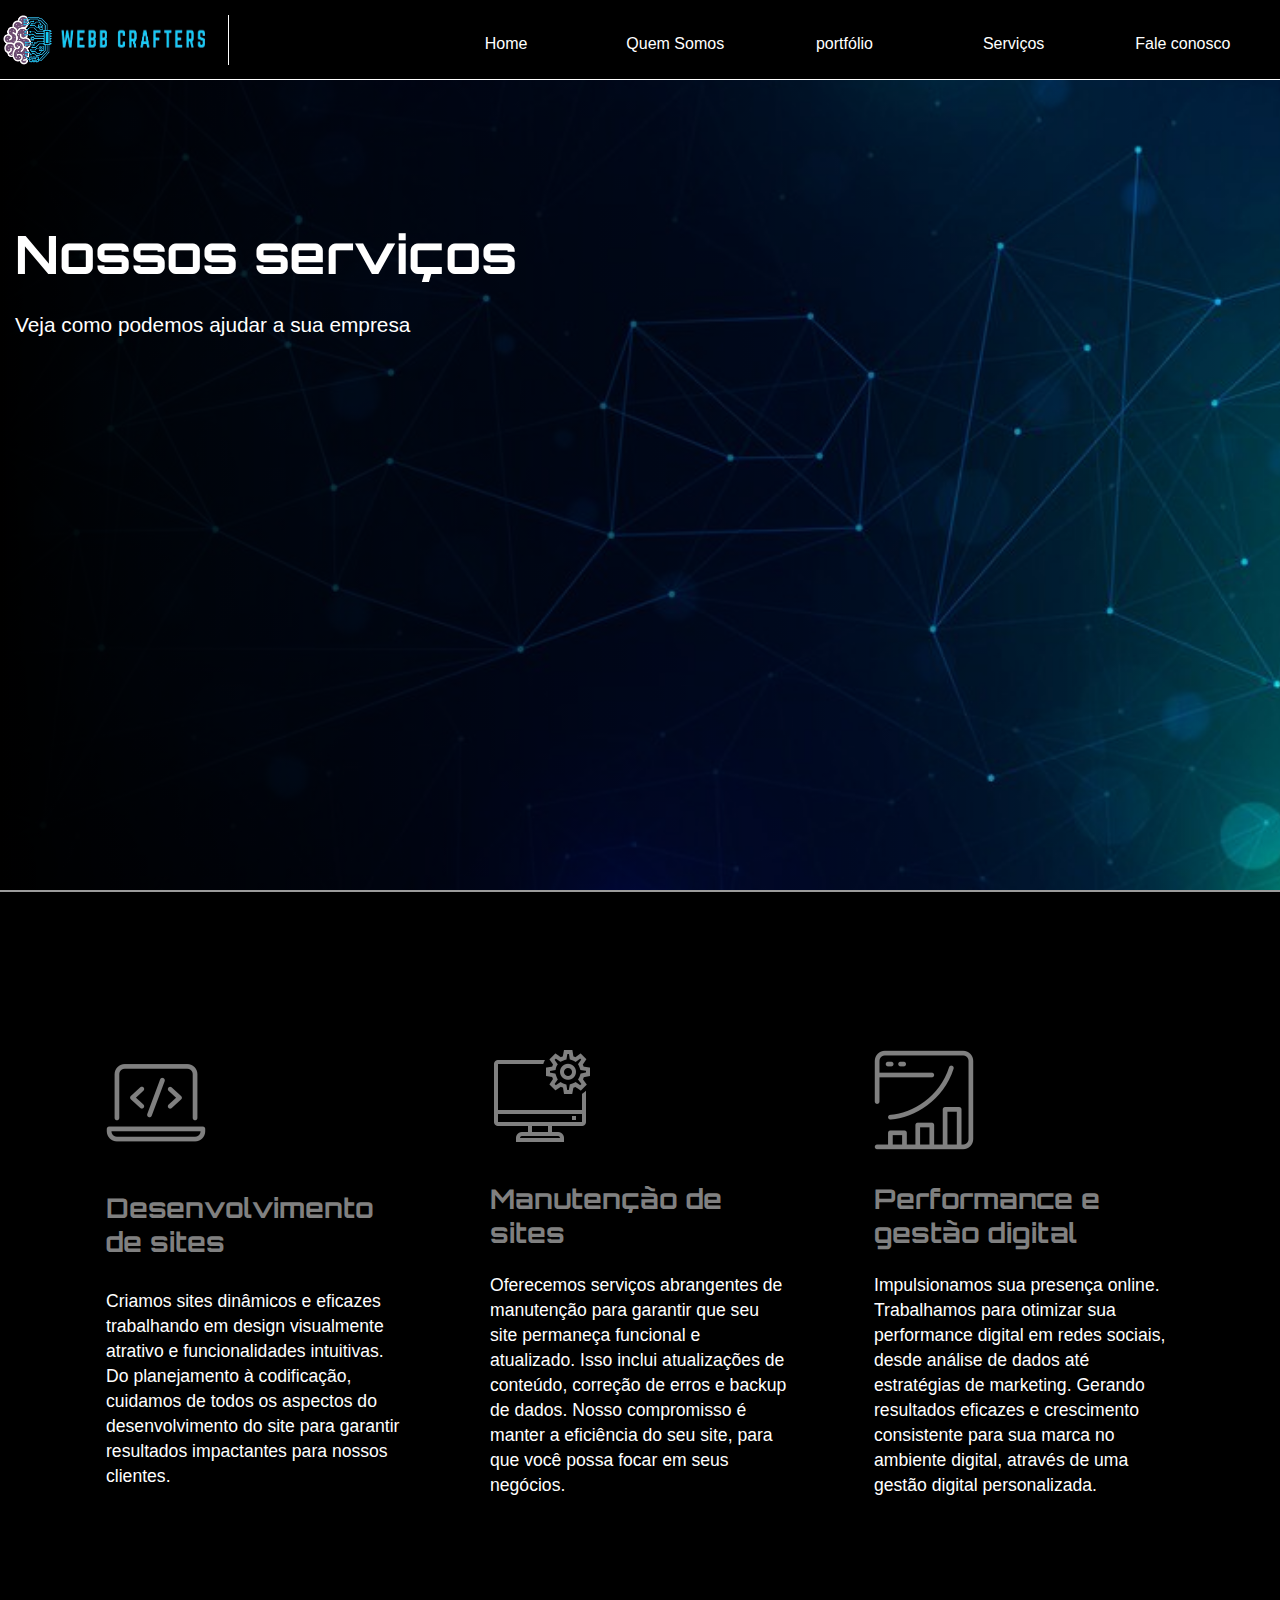
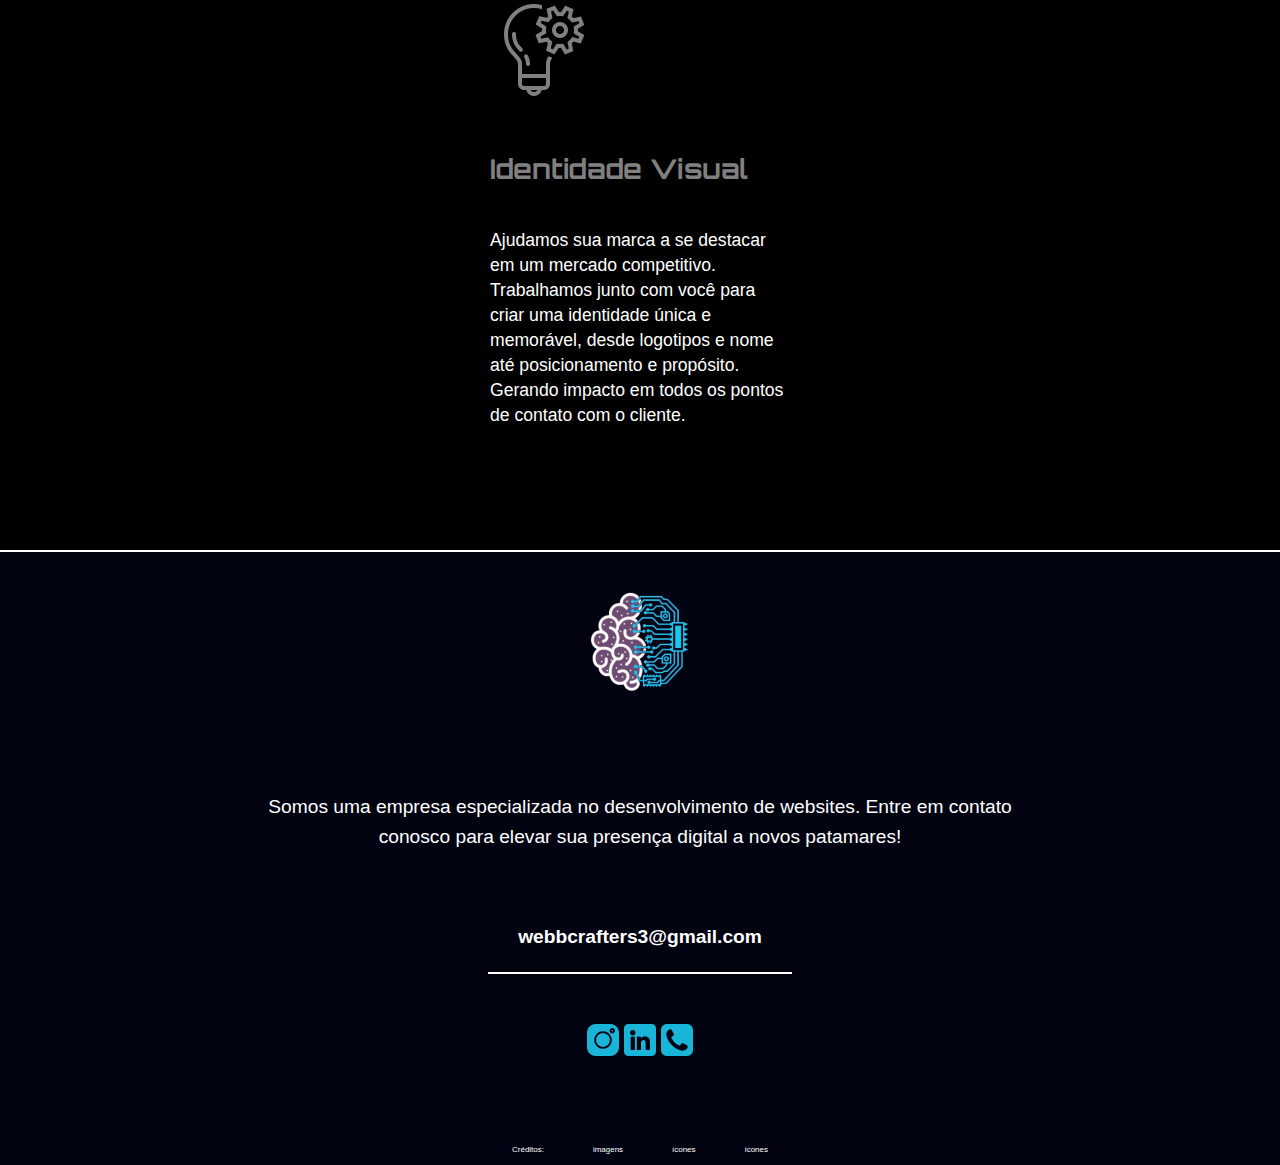
<file: servicos.html>
<!DOCTYPE html>
<html lang="pt-br">
<head>
    <meta charset="UTF-8">
    <meta name="viewport" content="width=device-width, initial-scale=1.0">
    <title>Webb Crafters</title>
    <link rel="shortcut icon" href="imagens/icons/favicon-16x16.png" type="image/x-icon">
    <link rel="stylesheet" href="estilos/geral.css">
    <link rel="stylesheet" href="estilos/Servicos/style.css">
    <link rel="stylesheet" href="estilos/Servicos/mobile.css" media="screen and (max-width: 760px)">
    <link rel="stylesheet" href="estilos/Servicos/tablet.css" media="screen and (min-width: 761px) and (max-width: 1000px)">
    <link rel="preconnect" href="https://fonts.googleapis.com">
    <link rel="preconnect" href="https://fonts.gstatic.com" crossorigin>
    <link href="https://fonts.googleapis.com/css2?family=Orbitron:wght@400..900&display=swap" rel="stylesheet">
    <script type="text/javascript">
    (function(c,l,a,r,i,t,y){
        c[a]=c[a]||function(){(c[a].q=c[a].q||[]).push(arguments)};
        t=l.createElement(r);t.async=1;t.src="https://www.clarity.ms/tag/"+i;
        y=l.getElementsByTagName(r)[0];y.parentNode.insertBefore(t,y);
    })(window, document, "clarity", "script", "rv1kchytgf");
</script>
</head>
<body>
    <header>
        <a href="index.html" target="_self">
            <section id="secaoImagens">
                <img class="logoHeader" src="imagens/Webb crafters logo icon.png" alt="Logo da Webb Crafters">
                <img class="legendaHeader" src="imagens/legenda 2.png" alt="Nome Webb Crafters">
            </section>
        </a>
        <menu>
            <li><a href="index.html" target="_self">Home</a></li>
            <li><a href="quem-somos.html#secaoSobreNos" target="_self">Quem Somos</a></li>
            <li><a href="portifolio.html#secaoPrePortfolio" target="_self">portfólio</a></li>
            <li><a href="servicos.html#secaoServicos" target="_self">Serviços</a></li>
            <li><a href="contato.html" target="_self">Fale conosco</a></li>
        </menu>
        <!--<a href="contato.html"><span id="botaoFaleConosco">Fale conosco</span></a>-->
        <img class="iconMenu soMobile" src="imagens/icons/menu-aberto.png" alt="Menu" onclick="expandirMenu()">


        <div class="espacoMenu soMobile">
            <div id="cabecalho">
                <section id="secaoImagensDois">
                    <img class="logoHeader" src="imagens/Webb crafters logo icon.png" alt="Logo da Webb Crafters">
                    <img class="legendaHeader" src="imagens/legenda 2.png" alt="Nome Webb Crafters">
                </section>
                <img id="iconMenuDois" class="iconMenu soMobile" src="imagens/icons/letra-x.png" alt="Menu" onclick="expandirMenu()">
            </div>
            <div id="controle">
                <div class="itemMenuRetroativo">
                    <a href="index.html" target="_self">Home</a>
                </div>
                <div class="itemMenuRetroativo">
                    <a href="quem-somos.html" target="_self">Quem Somos</a>
                </div>
                <div class="itemMenuRetroativo">
                    <a href="portifolio.html" target="_self">portfólio</a>
                </div>
                <div class="itemMenuRetroativo">
                    <a href="contato.html" target="_self">Contato</a>
                </div>
            </div>
        </div>
    </header>
    <main>
        <section id="primeiraTela">
            <article id="sobreFundo">
                <article id="artigoPrimeiraTela">
                    <h1>Nossos serviços</h1>
                    <p>
                        Veja como podemos ajudar a sua empresa
                    </p>
                </article>
            </article>
        </section>
        <div id="divisaoUm">




        </div>
        <section id="secaoServicos">
            <article class="servicos">
                <img src="imagens/icons/icons8-desenvolvimento-web-100.png" alt="icon Desenvolvimento de sites" class="iconServicos">
                <h3>
                    Desenvolvimento de sites
                </h3>
                <p>
                    Criamos sites dinâmicos e eficazes trabalhando em design visualmente atrativo e funcionalidades intuitivas. Do planejamento à codificação, cuidamos de todos os aspectos do desenvolvimento do site para garantir resultados impactantes para nossos clientes.
                </p>
            </article>
            <article class="servicos">
                <img src="imagens/icons/icons8-manutencao-100.png" alt="icon Manutenção de sites" class="iconServicos">
                <h3>
                    Manutenção de sites
                </h3>
                <p>
                    Oferecemos serviços abrangentes de manutenção para garantir que seu site permaneça funcional e atualizado. Isso inclui atualizações de conteúdo, correção de erros e backup de dados. Nosso compromisso é manter a eficiência do seu site, para que você possa focar em seus negócios.
                </p>
            </article>
            <article class="servicos">
                <img src="imagens/icons/icons8-análise-de-site-100.png" alt="icon Performance e gestão digital" class="iconServicos">
                <h3>
                    Performance e gestão digital
                </h3>
                <p>
                    Impulsionamos sua presença online. Trabalhamos para otimizar sua performance digital em redes sociais, desde análise de dados até estratégias de marketing. Gerando resultados eficazes e crescimento consistente para sua marca no ambiente digital, através de uma gestão digital personalizada.
                </p>
            </article>
            <article class="servicos">
                <img src="imagens/icons/icons8-gerenciamento-de-projetos-100.png" alt="icon Identidade Visual" class="iconServicos">
                <h3>
                    Identidade Visual
                </h3>
                <p>
                    Ajudamos sua marca a se destacar em um mercado competitivo. Trabalhamos junto com você para criar uma identidade única e memorável, desde logotipos e nome até posicionamento e propósito. Gerando impacto em todos os pontos de contato com o cliente.
                </p>
            </article>
        </section>
    </main>
    <footer>
        <img id="logoFooter" src="imagens/icons/android-chrome-192x192.png" alt="Logo Webb Crafters">
        <p id="resumo">
            Somos uma empresa especializada no desenvolvimento de websites. Entre em contato conosco para elevar sua presença digital a novos patamares!
        </p>  
        <div id="divEmail">
            <p id="pEmail">
                webbcrafters3@gmail.com
            </p>
        </div>
        <p id="footerIcons">
            <a href="https://www.instagram.com/wbbcrafters/" target="_blank"><img src="imagens/icons/instagram.png" alt="Nosso Instagram"></a>
            <a href="https://www.linkedin.com/in/webb-crafters-339177300" target="_blank"><img src="imagens/icons/linkedin.png" alt="Nosso Linkedin"></a>
            <a href="https://api.whatsapp.com/send?phone=5511959456397" target="_blank"><img src="imagens/icons/botao-de-simbolo-de-telefone.png" alt="Nosso telefone"></a>
        </p>
        <p id="creditos"><span>Créditos:</span><a href="https://www.freepik.com/" target="_blank">imagens</a><a href="https://icons8.com.br/" target="_blank">ícones</a><a href="https://www.flaticon.com/br/" target="_blank">ícones</a></p>
    </footer>
    <script src="script.js"></script>
</body>
</html>
</file>
<file: estilos/geral.css>
:root {
    --h1: #ffffff;
    --h2: #18b5d9;
    --texto: #ffffff;
    --menu: #ffffff;
    --preto: #000000;
    --corpo: #000000;
    --branco: #ffffff;
    --azulCiano: #18b5d9;
    --azulCinzento: #1F2F33;
    --cubos: #272a59fa;
    --footer: #0306296b;
    --azulClaro: rgb(122, 122, 255);
    --cinza: #808080;

    --fonte-padrao: Arial, Verdana, Helvetica, sans-serif;
}
* {
    font-family: var(--fonte-padrao);
    box-sizing: border-box;
    color: var(--texto);
    padding: 0;
    margin: 0;
}
html {
    scroll-behavior: smooth;
    background-color: rgba(0, 0, 0, 0.89);
    background-image: linear-gradient(to bottom, rgba(0, 0, 0, 0.842), rgba(0, 0, 0, 0.911));
}
body {
    margin: auto;
    display: block;
    max-width: 2000px;
    /*
    border-left: 2px solid var(--branco);
    border-right: 2px solid var(--branco);
    */
    background-color: var(--corpo);
}


/*                                                                  Header*/


header {
    display: flex;
    align-items: center;
    justify-content: space-between;
    max-width: 2000px;
    height: 80px;
    padding: 3px;
    border-bottom: 1px solid var(--branco);
}
header menu {
    display: flex;
}
header  menu  li {
    display: flex;
    align-items: flex-end;
    list-style-type: none;
    text-decoration: none;
    height: 80px;
}
header  menu  a {
    display: inline-flex;
    text-decoration: none;
    box-sizing: border-box;
    justify-content: center;
    width: 150px;
    height:55px;
    margin-right: min(30px, 1.5vw);
    padding: 10px 10px 0px 10px;

}
header  menu  a:hover {
    border-bottom: 4px solid var(--branco);
}
#secaoImagens {
    display: flex;
    align-items: center;
    border-right: 1px solid var(--branco);
    padding-right: 20px;
}
.logoHeader {
    width: 50px;
    height: 50px;
    margin-right: 5px;
}
.legendaHeader {
    width: 150px;
    height: 25px;
}
/*
#botaoFaleConosco {
    display: block;
    text-align: center;
    box-sizing: border-box;
    border: 1px solid var(--azulCiano);
    color: var(--azulCiano);
    height: 60px;
    width: 150px;
    font-weight: 600;
    border-radius: 15px;
    padding: 20px 10px;
    margin-right: 30px;
}
#botaoFaleConosco:hover{
    border: 2px solid var(--azulCiano);
}
*/

/*                                                                  Corpo*/


main {
    max-width: 2000px;
}
h1 {
    font-family: "Orbitron";
}
h2 {
    font-family: "Orbitron";
    font-weight: 400;
    color: var(--h2);
    font-size: 2.8em;
    margin: 0px 10px 0px 10px; 
}
p {
    font-size: 1.2em;
    line-height: 30px;
}
a {
    text-decoration: none;
}
#primeiraTela {
    width: 100%;
    height: min(90vh, 1100px);
}
#artigoPrimeiraTela h1 {
    margin-top: 20%;
    margin-bottom: 20px;
    font-size: 3.3em;
}


footer {
    background-color: var(--footer);
    border-top: 2px solid var(--branco);
}
footer img#logoFooter {
    display: block;
    text-align: center;
    margin: auto;
    margin-top: 40px;
    height: 100px;
    margin-bottom: 100px;
}
footer p {
    display: block;
    text-align: center;
    margin: auto;
    padding-bottom: 70px;
    max-width: 800px;
}
#divEmail {
    display: flex;
    justify-content: center;
}
#pEmail {
    display: inline-block;
    margin: auto;
    max-width: 90vw;
    color: var(--branco);
    font-weight: 600;
    padding: 0px 30px 20px 30px;
    border-bottom: 2px solid var(--branco);
    transition: color ease 0.3s, border ease 0.3s;

}
#footerIcons {
    margin-top: 50px;
}
#creditos {
    display: flex;
    justify-content: space-between;
    max-width: 20vw;
    min-width: 150px;
    font-size: 0.5em;
    padding: 0px;
}
#btnTopo {
  bottom: 30px;
  right: 30px;
  padding: 10px 15px;
  font-size: 16px;
  background-color: #333;
  color: white;
  border: none;
  border-radius: 5px;
  cursor: pointer;
  display: none; /* Oculto por padrão */
  z-index: 1000;
}

#btnTopo:hover {
  background-color: #555;
}

.soNoTablet {
    display: none;
}
.soMobile {
    display: none;
}
.Azulciano {
    color: var(--azulCiano);
}
.aEsquerda {
    text-align: right;
}
.paraDireita {
    align-self: flex-end;
}
.link {
    color: var(--azulCiano);
    font-weight: bolder;
}
.link:hover {
    color: var(--azulCinzento);
}
.none {
    display: none;
}
</file>
<file: estilos/Principal/style.css>
:root {
    --h1: #ffffff;
    --h2: #18b5d9;
    --texto: #ffffff;
    --menu: #ffffff;
    --preto: #000000;
    --corpo: #000000;
    --branco: #ffffff;
    --azulCiano: #18b5d9;
    --azulCinzento: #1F2F33;
    --cubos: #272a59fa;
    --footer: #0306296b;
    --cinza: #808080;

    --fonte-padrao: Arial, Verdana, Helvetica, sans-serif;
}

/*                                                                  Header*/




/*                                                                  Corpo*/



#primeiraTela {
    background: black url(../../imagens/tela\ fundo.jpg) no-repeat fixed;
    background-size: cover;
    background-position: right center;
}
#sobreFundo {
    display: flex;
    justify-content: flex-end;
    width: 100%;
    height: 100%;
    background-image: linear-gradient(to right, rgba(255, 255, 255, 0),black);
}
#artigoPrimeiraTela {
    display: flow;
    width: 40%;
    height: 560px;
}
#artigoPrimeiraTela p {
    line-height: 35px;
    font-size: 1.3em;
}

/*                                                                  Footer*/




/*                                                       Paragrafos retrateis*/

.divisoesParagrafoRetratil {
    display: block;
    margin: auto;
    border-bottom: 1px solid var(--azulCiano);
    max-width: 90vw;
}
.paragrafoRetratil {
    text-align: justify;
    margin: auto;
    width: 900px;
    max-width: 95%;
 
    max-height: 0px;
    overflow: hidden;
    transition: max-height 0.9s ease;
}
.paragrafoRetratil.expandir {
    max-height: 800px;
}
.setaParagrafoRetratil {
    cursor: pointer;
    margin: auto;
    padding: 5px 25px 5px 25px;
}
.setaParaCima {
    transform: rotate(180deg);
    transition: transform 0.8s ease;
}
.setaParaBaixo {
    transform: rotate(0deg);
    transition: transform 0.8s ease;
}
.imagensParagrafoRetratil {
    display: block;
    margin: auto;
    margin-top: 20px;
    max-height: 300px;
    max-width: 80vw;
    border-radius: 15px;
}
#secaoParagrafoRetratil h2 {
    font-size: 2.7em;
    margin-top: 30px;
    margin-bottom: 30px;
}
#secaoParagrafoRetratil div {
    display: flex;
}


/*                                                       Seção Tempo*/


#secaoTempo {
    display: grid;
    grid-template-columns: 45% 55%;
    align-items: center;
}
#conteinerCentralizador {
    display: flex;
    flex-wrap: wrap;
    align-content: center;
    justify-content: center;
}
#conteinerImagensTempo {
    display: flex;
    flex-wrap: wrap;
    align-content: center;
    justify-content: center;
    position: relative;
    max-width: 45vw;
    width: 75%;
}
#conteinerImagensTempo2 {
    position: absolute;
    top: 0;
    left: 0;
    width: 100%;
    height: 100%;
    display: flex;
    align-items: center;
    justify-content: center;
}
#imagemSecaoTempo1 {
    margin: auto;
    width: 100%;
    max-width: 500px;
    height: auto;
}
#imagemSecaoTempo2 {
    margin: auto;
    z-index: 1;
    width: 42%;
    max-width: 220px;
    height: auto;
}
#secaoTempo article {
    max-width: 90%;
}
#secaoTempo h2 {
    font-size: 3em;
    margin-left: 0px;
    margin-bottom: 30px;
}


/*                                                     Seção cubos/ Custos*/


.cubos {
    display: grid;
    align-items: center;
    border: 3px solid var(--azulCiano);
    padding: 5px;
    height: 250px;

    min-width: 120px;
    width: 40vw;
    max-width: 400px;


    border-radius: 20px;
    margin-bottom: 25px;
}
.cubos h6 {
    font-family: "Orbitron";
    text-align: center;
    font-size: 2em;
    padding: 5px;
}
.cubos p {
    align-self: flex-end;
    font-size: 1.3em;
}
#secaoCustos h2 {
    text-align: center;
    font-size: 2.5em;
    margin-left: 0px;
    margin-bottom: 30px;
}
#secaoCustos p {
    text-align: center;
    text-align: center;
    margin-bottom: 15px;
    padding: 4px;
}
#secaoCustos > p {
    padding: 0px;
    margin-bottom: 40px;
}

#espacoCubos {
    display: grid;
    justify-items: center;
    margin: auto;
    grid-template-columns: repeat(2, 1fr);
    max-width: 880px;
}


/*                                                 Seção Manutenção  */


#secaoManutencao {
    margin: auto;
    max-width: 1700px;
}
#secaoManutencao h2 {
    text-align: center;
}
#secaoManutencao article {
    display: flex;
    margin-top: 50px;
    justify-content: center;
    align-items: center;
}
#secaoManutencao img {
    width: 25vw;
    max-width: 600px;
    height: auto;
    margin-right: max(5vw, 50px);
}
#secaoManutencao p {
    max-width: 50vw;
    margin-left: max(5vw, 50px);
}

/*                                                 Divisões  */


#divisaoUm {
    border-top: 2px solid rgba(255, 255, 255, 0.61);
    height: 160px;
}
#divisaoDois {
    height: 160px;
}
#divisaoTres {
    height: 200px;
}
#divisaoQuatro {
    height: 160px;
}
#divisaoCinco {
    height: 160px;
}

/*                                                  Outros  */
</file>
<file: estilos/Principal/mobile.css>
:root {
    --h1: #ffffff;
    --h2: #18b5d9;
    --texto: #ffffff;
    --menu: #ffffff;
    --preto: #000000;
    --corpo: #000000;
    --branco: #ffffff;
    --azulCiano: #18b5d9;
    --cubos: #272a59fa;
    --footer: #0306296b;
    --footerMobile: #070d5598;
    --fundoHeaderMobile: #000000ea;
    --cinza: #808080;

    --fonte-padrao: Arial, Verdana, Helvetica, sans-serif;
}

 
/*                                                                  Header*/


header {
    position: fixed;
    z-index: 2;
    background-color: var(--fundoHeaderMobile);
    width: 100%;
    height: 60px;
}
header menu {
    display: none;
}
.logoHeader {
    width: 30px;
    height: 30px;
    margin-right: 5px;
}
.legendaHeader {
    width: 90px;
    height: 15px;
}

.iconMenu {
    display: block;
    margin-right: 10px;
    cursor: pointer;
}
.espacoMenu {
    position: fixed;
    top: 0;
    left: -100%;
    width: 100%;
    height: 1500px;
    background-color: #000000;
    transition: left 0.2s ease; 
}
.espacoMenu.aberto {
    left: 0; 
}
#controle {
    overflow-y: auto;
    height: calc(100vh - 100px); 
}
#controle::-webkit-scrollbar {
    width: 0px; 
}
#iconMenuDois {
    margin: 0px 10px 0px 0px;
}
#cabecalho {
    display: flex;
    align-items: center;
    justify-content: space-between;
    border-bottom: 1px solid var(--branco);
    padding: 7px;
    height: 80px;
}
#cabecalho #secaoImagensDois {
    display: flex;
    align-items: center;
    margin: 0px 0px 0px 10px;
}
.itemMenuRetroativo {
    display: flex;
    align-items: center;
    font-family: 'Orbitron';
    margin: auto;
    border-bottom: 1px solid var(--branco);
    width: 85vw;
    height: 100px;
}
.itemMenuRetroativo a {
    font-size: 1.5em;
    font-family: 'Orbitron';
    margin-left: 0px;
}
.itemMenuRetroativo a:hover {
    color: var(--azulCiano);
}

/*                                                                  Corpo*/


p {
    max-width: 95vw;
    margin: auto;
}
@media screen and (max-width: 300px) {
    p {
       font-size: 1em;
    }
}
#primeiraTela {
    height: 500px;
    background: black url(../../imagens/tela\ fundo\ cortada.jpg) no-repeat fixed;
    background-size: contain;
}
@media screen and (orientation: landscape) {
    #primeiraTela {
        background-size: cover;
    }
}
#sobreFundo {
    justify-content: left;
    background-image: linear-gradient(to bottom, rgba(255, 255, 255, 0),rgba(0, 0, 0, 0.774), black);
    height: 500px;
}
#artigoPrimeiraTela {
    margin-top: 190px;
    width: 80vw;
    height: 500px;
}
#artigoPrimeiraTela h1 {
    margin-left: 15px;
    margin-top: 10%;
    margin-bottom: 20px;
    font-size: 2.5em;
    margin-right: 5px;
}
#artigoPrimeiraTela p {
    margin-left: 15px;
    line-height: 30px;
    font-size: 0.9em;
}
@media screen and (max-width: 300px) {
    #sobreFundo {
        background-image: linear-gradient(to bottom, rgba(0, 0, 0, 0.200), rgba(0, 0, 0, 0.740), rgba(0, 0, 0, 0.780), black);
    }
    #artigoPrimeiraTela h1 {
        margin-top: 10%;
        font-size: 2em;
        margin-left: 5px;
    }
    #artigoPrimeiraTela p {
        margin-left: 5px;
    }
}


/*                                                                  Footer*/


footer {
    background-color:var(--footerMobile);
}
footer img#logoFooter {
    height: 80px;
}
footer p {
    font-size: 1em;
    max-width: 98vw;
}



/*                                                     Paragrafos retrateis*/


#secaoParagrafoRetratil h2 {
    font-size: 1.8em;
    margin-top: 20px;
    margin-bottom: 20px;
}
.paragrafoRetratil {
    text-align: left;
}
@media screen and (max-width: 300px) {
    #secaoParagrafoRetratil h2 {
        font-size: 1.4em;
        margin-top: 20px;
        margin-bottom: 20px;
    }
    #quebraH2Retratil {
        display: none;
    }
}

/*                                                       Seção Tempo*/


#secaoTempo {
    grid-template-columns: repeat(1, 1fr);
}
#conteinerImagensTempo {
    margin-bottom: 100px;
    max-width: 90vw;
}
#imagemSecaoTempo1 {
    max-width: 80%;
    height: auto;
}
#imagemSecaoTempo2 {
    max-width: 34%;
    height: auto;
}
#secaoTempo h2 {
    font-size: 1.5em;
    margin-left: max(5px, 2vw);
}
#secaoTempo p {
    margin-left: max(5px, 2vw);
}

/*                                                Seção cubos/ Custos*/


.cubos {
    height: 200px;

    width: 70vw;
    max-width: 400px;

    margin-bottom: 20px;
    transition: transform 0.3s ease;
}
.cubos:hover {
    transform: scale(1.1);
}
.cubos h6 {
    font-size: 1.4em;
}
.cubos p {
    font-size: 1em;
}
#secaoCustos h2 {
    font-size: 1.5em;
    margin-left: 2vw;
    margin-bottom: 30px;
}
#secaoCustos > p {
    padding: 0px;
    margin-bottom: 40px;
}
#espacoCubos {
    display: grid;
    justify-items: center;
    margin: auto;
    grid-template-columns: 1fr;
    max-width: 90vw;
}
@media screen and (max-width: 300px) {
    .cubos {
        width: 80vw;
    }
    .cubos h6 {
        font-size: 1.2em;
    }
    #espacoCubos {
        max-width: 95vw;
    }
}


/*                                                 Seção Manutenção  */


#secaoManutencao h2 {
    text-align: left;
    font-size: 1.5em;
    margin-left: max(5px, 2vw);
}
#secaoManutencao article {
    display: flex;
    flex-wrap: wrap;
    margin-top: 30px;
    align-items: center;
}
#secaoManutencao p {
    max-width: none;
    width: 100%;
    margin-left: max(5px, 2vw);
}
#secaoManutencao img {
    height: auto;
    width: 70vw;
    max-width: 350px;
    margin-right: 0px;
    margin-top: 50px;
}



/*                                                 Divisões  */


#divisaoUm {
    border-top: none;
    height: 160px;
}
#divisaoDois {
    height: 140px;
}
#divisaoTres {
    height: 200px;
}
#divisaoQuatro {
    height: 160px;
}
#divisaoCinco {
    height: 160px;
}


/*                                                  Outros  */


.soMobile {
    display: block;
}
.soComputador {
    display: none;
}
.naoMobile {
    display: none;
}
@media screen and (max-width: 360px) {
    #quebraH1Principal {
        display: none;
    }
}
@media screen and (orientation: landscape) {
    .imagensParagrafoRetratil {
        max-width: 60vw;
        height: auto;
    }
    .i#secaoManutencao img {
        max-width: 40vw;
        height: auto;
    }
}
</file>
<file: estilos/Principal/tablet.css>
:root {
    --h1: #ffffff;
    --h2: #18b5d9;
    --texto: #ffffff;
    --menu: #ffffff;
    --preto: #000000;
    --corpo: #000000;
    --branco: #ffffff;
    --azulCiano: #18b5d9;
    --cubos: #272a59fa;
    --footer: #0306296b;
    --fundoHeaderMobile: #000000ea;
    --cinza: #808080;

    --fonte-padrao: Arial, Verdana, Helvetica, sans-serif;
}
/*                                                                  Header*/

header  menu  a {
    width: 120px;
    margin-right: 5px;
}


/*                                                                  Corpo*/



h2 {
    font-size: 2.4em;
}
p {
    font-size: 1.1em;
    line-height: 30px;
}

#primeiraTela {
    background: black url(../../imagens/tela\ fundo\ cortada.jpg) no-repeat fixed;
    background-size: cover;
    background-position: right center;
}
#artigoPrimeiraTela h1 {
    font-size: 3em;
}
#artigoPrimeiraTela p {
    line-height: 35px;
    font-size: 1.1em;
}


/*                                                       Paragrafos retrateis*/



#secaoParagrafoRetratil h2 {
    font-size: 2.4em;
    margin-top: 25px;
    margin-bottom: 25px;
}



/*                                                       Seção Tempo*/



#secaoTempo {
    max-width: 80vw;
    margin: auto;
    grid-template-columns: 1fr;
    overflow: hidden;
}
#conteinerImagensTempo {
    margin-bottom: 100px;
}
#imagemSecaoTempo1 {
    max-width: 100%;
    height: auto;
}
#imagemSecaoTempo2 {
    max-width: 44%;
    height: auto;
}
#secaoTempo article {
    max-width: 700px;
}
#secaoTempo h2 {
    font-size: 2.4em;
}


/*                                                     Seção cubos/ Custos*/


.cubos {
    max-width: 350px;
}
.cubos h6 {
    font-size: 1.7em;
}
.cubos p {
    font-size: 1.1em;
}
#secaoCustos h2 {
    font-size: 2.4em;
}
#espacoCubos {
    max-width: 750px;
}


/*                                                 Seção Manutenção  */


#secaoManutencao img {
    width: 25vw;
    height: auto;
    margin-right: max(2vw, 10px);
}
#secaoManutencao p {
    max-width: 55vw;
    margin-left: max(3vw, 10px);
}


/*                                                  Outros  */

.naoNoTablet {
    display: none;
}
.soNoTablet {
    display: block;
}
.soComputador {
    display: none;
}
</file>
<file: estilos/Contatos/style.css>
:root {
    --h1: #ffffff;
    --h2: #18b5d9;
    --texto: #ffffff;
    --menu: #ffffff;
    --preto: #000000;
    --corpo: #000000;
    --branco: #ffffff;
    --azulCiano: #18b5d9;
    --botaoHover: #137a91;
    --azulCinzento: #1F2F33;
    --cubos: #272a59fa;
    --footer: #0306296b;
    --cinza: #808080;

    --fonte-padrao: Arial, Verdana, Helvetica, sans-serif;
}

/*                                                                  Header*/
 



/*                                                                  Corpo*/
#divh1 {
    display: flex;
    justify-content: center;
}
h1 {
    display: inline-block;
    text-align: center;

    padding: 10% 20px 40px 20px;
    margin-top: 0px;
    margin-bottom: 20px;
    font-size: 4em;
    margin-left: 0px;
    border-bottom: 2px solid var(--branco);
}

/*                                                Espaço Contatos  */


.cubos {
    position: relative;
    display: grid;
    align-items: center;
    justify-items: center;

    height: 400px;
    min-width: 120px;
    width: 40vw;
    max-width: 300px;
    margin: 0px 20px 40px 20px;
    padding: 5px;
    border-radius: 5px;
    border: 1px solid var(--preto);

    transition: transform 0.3s ease;
}
.cubos:hover {
    transform: scale(1.1);
}
.cubos::before {
    content: "";
    position: absolute;
    
    top: 0;
    left: 0;
    right: 0;
    bottom: 0;
    background-color: rgba(0, 0, 0, 0.5); 
    opacity: 0; 

    transition: opacity 0.3s ease;
}
.cubos:hover::before {
    opacity: 1; 
}
.cubos p {
    position: absolute;
    text-align: center;
    font-family: "Orbitron";

    top: 50%;
    left: 50%;
    color: var(--branco);
    font-size: 1.8em;
    opacity: 0; 

    transform: translate(-50%, -50%);
    transition: opacity 0.3s ease;
}
.cubos:hover p {
    opacity: 1; 
} 
#espacoContatos {
    display: flex;
    margin: auto;
    justify-content: space-around;
    flex-wrap: wrap;

    max-width: 80vw;
}
#cubo1 {
    background: rgba(0, 0, 0, 0) url(../../imagens/instagram-background-gradient-colors_23-2147828668.avif) no-repeat;
    background-size: cover;
    background-position: center;
}
#cubo2 {
    background: rgba(0, 0, 0, 0) url(../../imagens/mail\ 2.png) no-repeat;
    background-size: cover;
    background-position: center;
}
#cubo3 {
    background: rgba(0, 0, 0, 0) url(../../imagens/social-media-linkedin-splash_125540-361.jpg) no-repeat;
    background-size: cover;
    background-position: center;
}
#cubo4 {
    background: white url(../../imagens/msg\ 3.png) no-repeat;
    background-size: cover;
    background-position: center;
}


/*                                                 Seção FeedBack  */

#secaoFeedback {
    margin: auto;
    width: 90vw;
}
#secaoFeedback hr {
    border: none;
    border-top: #4f5152 solid 1px;
}
#secaoFeedback h2 {
    margin: 40px auto;
    text-align: center;
    color: var(--texto);
}
#secaoFeedback div {
    margin: 60px auto 40px auto;
    padding: 20px;
    width: 30vw;
    border-radius: 15px;
    border: 2px solid var(--branco);
    background-color: var(--preto);
    transition: all ease 2s;
}
#secaoFeedback div p {
    margin: auto;
    text-align: center;
    color: var(--texto);
}
#secaoFeedback div:hover {
    border: 2px solid var(--branco);
    background-color: var(--branco);
}
#secaoFeedback div:hover p {
    color: var(--preto);
}



/*                                                 Divisões  */

#divisaoZero {
    height: 180px;
}
#divisaoUm {
    height: 160px;
}
#divisaoDois {
    height: 160px;
}
#divisaoTres {
    height: 160px;
}
</file>
<file: estilos/Contatos/mobile.css>
:root {
    --h1: #ffffff;
    --h2: #18b5d9;
    --texto: #ffffff;
    --menu: #ffffff;
    --preto: #000000;
    --corpo: #000000;
    --branco: #ffffff;
    --azulCiano: #18b5d9;
    --cubos: #272a59fa;
    --footer: #0306296b;
    --footerMobile: #070d5598;
    --fundoHeaderMobile: #000000ea;
    --cinza: #808080;

    --fonte-padrao: Arial, Verdana, Helvetica, sans-serif;
}

 
/*                                                                  Header*/


header {
    position: fixed;
    z-index: 2;
    background-color: var(--fundoHeaderMobile);
    width: 100%;
    height: 60px;
}
header menu {
    display: none;
}
.logoHeader {
    width: 30px;
    height: 30px;
    margin-right: 5px;
}
.legendaHeader {
    width: 90px;
    height: 15px;
}
.iconMenu {
    display: block;
    margin-right: 10px;
    cursor: pointer;
}
.espacoMenu {
    position: fixed;
    top: 0;
    left: -100%;
    width: 100%;
    height: 1500px;
    background-color: #000000;
    transition: left 0.2s ease;
}
.espacoMenu.aberto {
    left: 0;
}
#controle {
    overflow-y: auto;
    height: calc(100vh - 100px); 
}
#controle::-webkit-scrollbar {
    width: 0px;
}
#iconMenuDois {
    margin: 0px 10px 0px 0px;
}
#cabecalho {
    display: flex;
    align-items: center;
    justify-content: space-between;
    border-bottom: 1px solid var(--branco);
    padding: 7px;
    height: 80px;
}
#cabecalho #secaoImagensDois {
    display: flex;
    align-items: center;
    margin: 0px 0px 0px 10px;
}
.itemMenuRetroativo {
    display: flex;
    align-items: center;
    font-family: 'Orbitron';
    margin: auto;
    border-bottom: 1px solid var(--branco);
    width: 85vw;
    height: 100px;
}
.itemMenuRetroativo a {
    font-size: 1.5em;
    font-family: 'Orbitron';
    margin-left: 0px;
}
.itemMenuRetroativo a:hover {
    color: var(--azulCiano);
}

/*                                                                  Corpo*/

h1 {
    margin: auto;
    max-width: 80vw;
    font-size: 2.7em;
    padding-top: 15%;
    margin-top: 0px;
}
@media screen and (max-width: 300px) {
    h1 {
        font-size: 2em;
    }
}
p {
    margin: auto;
    max-width: 95vw;
    font-size: 1em;
}


/*                                                                  Footer*/


footer {
    background-color:var(--footerMobile);
}
footer img#logoFooter {
    height: 80px;
}
footer p {
    font-size: 1em;
    max-width: 98vw;
}


/*                                                  Seção contatos  */
 

.cubos {
    min-width: 120px;
    width: 60vw;
    max-width: 400px;
}
.cubos p {
    color: var(--branco);
    font-size: 1.7em;
}
#espacoContatos {
    max-width: 90vw;
}

/*                                                 Seção FeedBack  */

#secaoFeedback {
    width: 90vw;
}
#secaoFeedback h2 {
    font-size: 2em;
}
#secaoFeedback div {
    width: 50vw;
}



/*                                                 Divisões  */


#divisaoZero {
    height: 60px;
}
#divisaoUm {
    border-top: none;
    height: 160px;
}
#divisaoDois {
    height: 140px;
}


/*                                                  Outros  */


.soMobile {
    display: block;
}
.soComputador {
    display: none;
}
@media screen and (orientation: landscape) {
    .cubos {
        max-width: 40vw;
    }
}
</file>
<file: estilos/Contatos/tablet.css>
:root {
    --h1: #ffffff;
    --h2: #18b5d9;
    --texto: #ffffff;
    --menu: #ffffff;
    --preto: #000000;
    --corpo: #000000;
    --branco: #ffffff;
    --azulCiano: #18b5d9;
    --cubos: #272a59fa;
    --footer: #0306296b;
    --fundoHeaderMobile: #000000ea;
    --cinza: #808080;

    --fonte-padrao: Arial, Verdana, Helvetica, sans-serif;
}
/*                                                                  Header*/

header  menu  a {
    width: 120px;
    margin-right: 5px;
}


/*                                                                  Corpo*/


p {
    font-size: 1.1em;
    line-height: 30px;
}



/*                                                  Seção contatos  */


.cubos {
    min-width: 120px;
    width: 40vw;
    max-width: 300px;
}
.cubos p {
    color: var(--branco);
    font-size: 1.8em;
}
#espacoContatos {
    max-width: 90vw;
}



/*                                                  Outros  */

.naoNoTablet {
    display: none;
}
.soNoTablet {
    display: block;
}
.soComputador {
    display: none;
}
</file>
<file: estilos/Portifolio/style.css>
:root {
    --h1: #18b5d9;
    --h2: #18b5d9;
    --texto: #ffffff;
    --menu: #ffffff;
    --preto: #000000;
    --corpo: #000000;
    --branco: #ffffff;
    --azulCiano: #18b5d9;
    --azulCinzento: #1F2F33;
    --cubos: #272a59fa;
    --footer: #0306296b;
    --cinza: #808080;

    --fonte-padrao: Arial, Verdana, Helvetica, sans-serif;
}

/*                                                                  Header*/

header {
    z-index: 1;
}


/*                                                                  Corpo*/


h1 {

    font-size: 4em;
    margin-left: 15px;
}
#primeiraTela {
    background: black url(../../imagens/close-up-image-programer-working-his-desk-office_1098-18707.jpg) no-repeat fixed;
    background-size: cover;
    background-position: right center;
}
#sobreFundo {
    display: flex;
    width: 100%;
    height: 100%;
    background-image: linear-gradient(to left, rgba(255, 255, 255, 0),black);
}
#artigoPrimeiraTela {
    display: flow;
    width: 55%;
    height: 100%;
}
#artigoPrimeiraTela p {
    max-width: 30vw;
    margin-left: 15px;
    line-height: 35px;
    font-size: 1.3em;
}
#paragrafoDivisor {
    display: block;
    margin: auto;
    max-width: 90vw;
    padding: 0px 15px 30px 15px;
}


/*                                                                  Footer*/







/*                                                                  Seção pré-portfólio*/


#secaoPrePortfolio {
    display: grid;
    margin: auto;
    align-items: center;
    justify-content: center;
    max-width: 80vw;
    grid-template-columns: 60% 40%;
}
#secaoPrePortfolio h3 {
    font-family: "Orbitron";
    color: var(--azulCiano);
    font-size: 2em;
    margin-bottom: 50px;
}
#secaoPrePortfolio p {
    padding: 0px;
    padding-right: 20px;
}
#conteinerImg {
    display: flex;
}
#secaoPrePortfolio img {
    width: 400px;
    max-width: 100%;
    height: auto;
    margin-left: 5vw;
}
 

/*                                                                  Seção Projetos */


#ex1 {
    background-image: url(../../imagens/site-gui-img.png);
}
#ex2 {
    background-image: url(../../imagens/site-amora--img.png);
}
#ex3 {
    background-image: url(../../imagens/siteMateusFreitas.png);
}
.exemplo {
    display: flex;
    align-items: end;
    justify-content: end;
    flex-shrink: 0;
    position: relative;

    --alturaExemplo: 500px;
    height: var(--alturaExemplo);
    width: calc(var(--alturaExemplo)*(489/970));
    padding: 15px;
    margin: 20px;

    background-repeat: no-repeat;
    background-size: cover;
    background-position: center;
    border-radius: 15px;

    border: 2px solid rgba(255, 255, 255, 0.2);
    transition: all 1s ease;
}
.exemplo:hover {
    border-color: white;
}
.exemplo::before {
    content: "";
    position: absolute;

    top: 0;
    left: 0;
    right: 0;
    bottom: 0;
    opacity: 0; 
    border-radius: 15px;
    background-color: rgba(0, 0, 0, 0.5); 

    transition: opacity 0.3s ease;
}
.exemplo:hover::before {
    opacity: 1; 
}
.nomeSite {
    position: absolute;
    text-align: center;
    font-family: "Orbitron";
    top: 50%;
    left: 50%;
    transform: translate(-50%, -50%);
    color: var(--branco);
    font-size: 1.8em;
    opacity: 0; 
    transition: opacity 0.3s ease;
}
.exemplo:hover .nomeSite {
    opacity: 1;
} 

.exemplo .fundoEscuroSpan, 
.exemplo .fundoClaroSpan {
    display: flex;
    align-items: center;  
    justify-content: center;

    height: 30px;
    width: 80px;
    border-radius: 10px;
    background-color: transparent;

    transition: all 1s ease;
}
.exemplo .fundoEscuroSpan {
    border: 2px solid white;
}
.exemplo .fundoClaroSpan {
    border: 2px solid black;
}

.exemplo:hover .fundoEscuroSpan,
.exemplo:hover .fundoClaroSpan {
    transform: scale(1.1);
    background-color: white;
    border-color: white;
}
.exemplo .fundoEscuroSpan p {
    color: white;
}
.exemplo .fundoClaroSpan p {
    color: black;
}
.exemplo:hover .fundoEscuroSpan p,
.exemplo:hover .fundoClaroSpan p {
    display: block;
    text-align: center;
    color: black;
    margin: 0px;
}
#secaoProjetos {
    display: flex;
    flex-wrap: wrap;
    justify-content: center;
    margin: auto;
    max-width: 90vw;
}
#h2SecaoProjetos {
    text-align: center;
    margin-bottom: 50px;
}



/*                                                 Divisões  */


#divisaoUm {
    border-top: 2px solid rgba(255, 255, 255, 0.61);
    height: 160px;
}
#divisaoDois {
    height: 160px;
}
#divisaoTres {
    height: 200px;
}


/*                                                  Outros  */
</file>
<file: estilos/Portifolio/mobile.css>
:root {
    --h1: #ffffff;
    --h2: #18b5d9;
    --texto: #ffffff;
    --menu: #ffffff;
    --preto: #000000;
    --corpo: #000000;
    --branco: #ffffff;
    --azulCiano: #18b5d9;
    --cubos: #272a59fa;
    --footer: #0306296b;
    --footerMobile: #070d5598;
    --fundoHeaderMobile: #000000ea;
    --cinza: #808080;

    --fonte-padrao: Arial, Verdana, Helvetica, sans-serif;
}

 
/*                                                                  Header*/


header { 
    position: fixed;
    background-color: var(--fundoHeaderMobile);
    width: 100%;
    height: 60px;
}
header menu {
    display: none;
}
.logoHeader {
    width: 30px;
    height: 30px;
    margin-right: 5px;
}
.legendaHeader {
    width: 90px;
    height: 15px;
}
.iconMenu {
    display: block;
    margin-right: 10px;
    cursor: pointer;
}
.espacoMenu {
    position: fixed;
    top: 0;
    left: -100%;
    width: 100%;
    height: 1500px;
    background-color: #000000;
    transition: left 0.2s ease;
}
.espacoMenu.aberto {
    left: 0;
}
#controle {
    overflow-y: auto;
    height: calc(100vh - 100px); 
}
#controle::-webkit-scrollbar {
    width: 0px;
}
#iconMenuDois {
    margin: 0px 10px 0px 0px;
}
#cabecalho {
    display: flex;
    align-items: center;
    justify-content: space-between;
    border-bottom: 1px solid var(--branco);
    padding: 7px;
    height: 80px;
}
#cabecalho #secaoImagensDois {
    display: flex;
    align-items: center;
    margin: 0px 0px 0px 10px;
}
.itemMenuRetroativo {
    display: flex;
    align-items: center;
    font-family: 'Orbitron';
    margin: auto;
    border-bottom: 1px solid var(--branco);
    width: 85vw;
    height: 100px;
}
.itemMenuRetroativo a {
    font-size: 1.5em;
    font-family: 'Orbitron';
    margin-left: 0px;
}
.itemMenuRetroativo a:hover {
    color: var(--azulCiano);
}

/*                                                                  Corpo*/

 
h2 {
    font-size: 2.4em;
}
@media screen and (max-width: 300px) {
    h2 {
        font-size: 1.7em;
    }
}
p {
    max-width: 95vw;
    margin: auto;
}
#primeiraTela {
    height: 500px;
    background: black url(../../imagens/portifolio\ cortado.jpg) no-repeat fixed;
    background-size: contain;
}
@media screen and (orientation: landscape) {
    #primeiraTela {
        background-size: cover;
        background-position: right center;
    }
}
#sobreFundo {
    justify-content: left;
    background-image: linear-gradient(to bottom, rgba(255, 255, 255, 0), rgba(255, 255, 255, 0), rgba(0, 0, 0, 0.932), black, black);
    height: 500px;
}
#artigoPrimeiraTela {
    margin-top: 220px;
    width: 80vw;
    height: 500px;
}
#artigoPrimeiraTela h1 {
    margin-top: 10%;
    margin-bottom: 20px;
    font-size: 2.5em;
    margin-right: 5px;
}
#artigoPrimeiraTela p {
    max-width: 70vw;
    line-height: 30px;
    font-size: 0.9em;
}
@media screen and (max-width: 300px) {
    #artigoPrimeiraTela h1 {
        font-size: 2em;
        margin-left: 5px;
    }
    #artigoPrimeiraTela p {
        margin-left: 5px;
    }
}
#paragrafoDivisor {
    font-size: 0.9em;
    max-width: 95vw;
    padding: 0px 5px 30px 5px;
}

/*                                                                  Footer*/


footer {
    background-color:var(--footerMobile);
}
footer img#logoFooter {
    height: 80px;
}
footer p {
    font-size: 1em;
    max-width: 98vw;
}



/*                                                                  Seção pré-portfólio*/


#secaoPrePortfolio {
    max-width: 95vw;
    grid-template-columns: 1fr;
}
#secaoPrePortfolio h3 {
    padding: 10px;
}
#secaoPrePortfolio p {
    padding: 10px;
}
@media screen and (max-width: 300px) {
    #secaoPrePortfolio h3 {
        font-size: 1.4em;
        margin-bottom: 30px;
    }
    #secaoPrePortfolio p {
        font-size: 1em;
    }
}
#secaoPrePortfolio img {
    margin: auto;
    margin-top: 50px;
    max-width: 100%;
}
 

/*                                                                  Seção Projetos */


.exemplo {
    --alturaExemplo: 380px;
}



/*                                                 Divisões  */


#divisaoUm {
    border-top: none;
    height: 200px;
}
#divisaoDois {
    height: 160px;
}
#divisaoTres {
    height: 200px;
}


/*                                                  Outros  */


.Azulciano {
    color: var(--azulCiano);
}
.aEsquerda {
    text-align: right;
}
.paraDireita {
    align-self: flex-end;
}
.soMobile {
    display: block;
}
.naoNoMobile {
    display: none;
}
</file>
<file: estilos/Portifolio/tablet.css>
:root {
    --h1: #18b5d9;
    --h2: #18b5d9;
    --texto: #ffffff;
    --menu: #ffffff;
    --preto: #000000;
    --corpo: #000000;
    --branco: #ffffff;
    --azulCiano: #18b5d9;
    --cubos: #272a59fa;
    --footer: #0306296b;
    --fundoHeaderMobile: #000000ea;
    --cinza: #808080;

    --fonte-padrao: Arial, Verdana, Helvetica, sans-serif;
} 
/*                                                                  Header*/

header  menu  a {
    width: 120px;
    margin-right: 5px;
}


/*                                                                  Corpo*/



h2 {
    font-size: 2.4em;
}
p {
    font-size: 1.1em;
    line-height: 30px;
}

#primeiraTela {
    background: black url(../../imagens/close-up-image-programer-working-his-desk-office_1098-18707.jpg) no-repeat fixed;
    background-size: cover;
    background-position: right center;
}
#artigoPrimeiraTela {
    width: 60%;
}
#artigoPrimeiraTela h1 {
    margin-left: 15px;
    font-size: 3em;
}
#artigoPrimeiraTela p {
    max-width: 60vw;
    line-height: 35px;
    font-size: 1.1em;
}
 

/*                                                                  Seção pré-portfólio*/


#secaoPrePortfolio {
    max-width: 90vw;
    grid-template-columns: 55% 45%;
}
#secaoPrePortfolio img {
    margin-left: 0px;
}


/*                                                                  Seção Projetos */


.exemplo {
    --alturaExemplo: 430px;
}


/*                                                 Divisões  */


#divisaoUm {
    border-top: 2px solid rgba(255, 255, 255, 0.61);
    height: 160px;
}
#divisaoDois {
    height: 160px;
}
#divisaoTres {
    height: 200px;
}


/*                                                  Outros  */


.soMobile {
    display: none;
}
.Azulciano {
    color: var(--azulCiano);
}
.aEsquerda {
    text-align: right;
}
.paraDireita {
    align-self: flex-end;
}
.naoNoTablet {
    display: none;
}
.soNoTablet {
    display: block;
}
</file>
<file: estilos/Quem Somos/style.css>
:root {
    --h1: #ffffff;
    --h2: #18b5d9;
    --texto: #ffffff;
    --menu: #ffffff;
    --preto: #000000;
    --corpo: #000000;
    --branco: #ffffff;
    --azulCiano: #18b5d9;
    --cubos: #272a59fa;
    --footer: #0306296b;
    --cinza: #808080;

    --fonte-padrao: Arial, Verdana, Helvetica, sans-serif;
} 

/*                                                                  Header*/





/*                                                                  Corpo*/


h1 {
    margin-left: 15px;
}
#primeiraTela {
    background: black url(../../imagens/quem\ \ somos.jpg) no-repeat fixed;
    background-size: cover;
    background-position: center center;
}
#sobreFundo {
    display: flex;
    width: 100%;
    height: 100%;
    background-image: linear-gradient(to left, rgba(255, 255, 255, 0),black);
}
#artigoPrimeiraTela {
    display: flow;
    width: 55%;
    height: 100%;
}
#artigoPrimeiraTela p {
    margin-left: 15px;
    line-height: 35px;
    font-size: 1.3em;
}
 
/*                                                                   Footer */




/*                                                               Sobre nós  */


#secaoSobreNos article {
    margin: auto;
    display: grid;
    align-items: center;
    grid-template-columns: 45% 55%;
    max-width: 95vw;
}
#secaoSobreNos h2 {
    margin: auto;
    text-align: center;
    border-top: 2px solid var(--h2);
    width: 500px;
    padding: 20px;
    margin-bottom: 50px;
}
#secaoSobreNos img {
    max-width: 40vw;
}


/*                                                 Seção missão e visão  */


#secaoMissaoVisao {
    margin: auto;
    max-width: 85vw;

}
#secaoMissaoVisao h2 {
    text-align: right;
    margin-bottom: 50px;
}
#secaoMissaoVisao span {
    display: inline-block;
    border: 1px solid var(--azulCiano);
    min-width: 550px;
    width: 45vw;
    padding: 20px;
    border-radius: 15px; 
    margin-bottom: 35px;
}
#secaoMissaoVisao h4 {
    font-family: "Orbitron";
    text-align: center;
    color: var(--azulCiano);
    font-size: 1.5em;
    margin-bottom: 20px;
}
#caixaSpanVisao {
    display: flex;
    justify-content: flex-end;
}



/*                                                 Seção valores  */

#valores {
    margin: auto;
    max-width: 90vw;
}
#valores h2 {
    margin-bottom: 40px;
}
#valores > article {
    display: grid;
    grid-template-columns: 39% 22% 39%;
    grid-template-rows: repeat(3, 1fr);
}
#valores h3 {
    font-family: "Orbitron";
    color: var(--azulCiano);
    font-size: 1.2em;
    margin-bottom: 20px;
}
#valores img {
    align-self: center;
    width: 100%;
    grid-column: 2;
    grid-row: 2/3;
}
#artigoExcelencia {
    align-self: center;
    grid-row: 2/3;
}
#artigoCompromisso {
    align-self: flex-end;
    margin-bottom: 20px;
    grid-column: 3;
}
#artigoIntegridade {
    align-self: flex-start;
    margin-top: 20px;
    grid-column: 3;
    grid-row: 3/3;
}



/*                                                 Divisões  */



#divisaoZero {
    height: 60px;
}
#divisaoUm {
    border-top: 2px solid rgba(255, 255, 255, 0.61);
    height: 160px;
}
#divisaoDois {
    height: 160px;
}
#divisaoTres {
    height: 200px;
}
#divisaoQuatro {
    height: 160px;
}


/*                                                  Outros  */
</file>
<file: estilos/Quem Somos/mobile.css>
:root {
    --h1: #ffffff;
    --h2: #18b5d9;
    --texto: #ffffff;
    --menu: #ffffff;
    --preto: #000000;
    --corpo: #000000;
    --branco: #ffffff;
    --azulCiano: #18b5d9;
    --cubos: #272a59fa;
    --footer: #0306296b;
    --footerMobile: #070d5598;
    --fundoHeaderMobile: #000000ea;
    --cinza: #808080;

    --fonte-padrao: Arial, Verdana, Helvetica, sans-serif;
}

 
/*                                                                  Header*/


header { 
    position: fixed;
    background-color: var(--fundoHeaderMobile);
    width: 100%;
    height: 60px;
}
header menu {
    display: none;
}
.logoHeader {
    width: 30px;
    height: 30px;
    margin-right: 5px;
}
.legendaHeader {
    width: 90px;
    height: 15px;
}
.iconMenu {
    display: block;
    margin-right: 10px;
    cursor: pointer;
}
.espacoMenu {
    position: fixed;
    top: 0;
    left: -100%;
    width: 100%;
    height: 1500px;
    background-color: #000000;
    transition: left 0.2s ease;
}
.espacoMenu.aberto {
    left: 0;
}
#controle {
    overflow-y: auto;
    height: calc(100vh - 100px); 
}
#controle::-webkit-scrollbar {
    width: 0px;
}
#iconMenuDois {
    margin: 0px 10px 0px 0px;
}
#cabecalho {
    display: flex;
    align-items: center;
    justify-content: space-between;
    border-bottom: 1px solid var(--branco);
    padding: 7px;
    height: 80px;
}
#cabecalho #secaoImagensDois {
    display: flex;
    align-items: center;
    margin: 0px 0px 0px 10px;
}
.itemMenuRetroativo {
    display: flex;
    align-items: center;
    font-family: 'Orbitron';
    margin: auto;
    border-bottom: 1px solid var(--branco);
    width: 85vw;
    height: 100px;
}
.itemMenuRetroativo a {
    font-size: 1.5em;
    font-family: 'Orbitron';
    margin-left: 0px;
}
.itemMenuRetroativo a:hover {
    color: var(--azulCiano);
}
 
/*                                                                  Corpo*/

 
h2 {
    font-size: 2.4em;
}
p {
    max-width: 95vw;
    margin: auto;
}
@media screen and (max-width: 300px) {
    h2 {
        font-size: 1.7em;
    }
    p {
        font-size: 1em;
    }
}
#primeiraTela {
    height: 500px;
    background: black url(../../imagens/quem\ \ somos\ cortado.jpg) no-repeat fixed;
    background-position: right bottom;
    background-size: cover;
}
@media screen and (orientation: landscape) {
    #primeiraTela {
        background-position: right top;
    }
}
#sobreFundo {
    justify-content: left;
    background-image: linear-gradient(to bottom, rgba(255, 255, 255, 0), rgba(255, 255, 255, 0), rgba(0, 0, 0, 0.74), black, black);
    height: 560px;
}
#artigoPrimeiraTela {
    margin-top: 220px;
    width: 80vw;
    height: 500px;
}
#artigoPrimeiraTela h1 {
    margin-top: 10%;
    margin-bottom: 20px;
    font-size: 2.5em;
    margin-right: 5px;
}
#artigoPrimeiraTela p {
    line-height: 30px;
    font-size: 0.9em;
}
@media screen and (max-width: 300px) {
    #artigoPrimeiraTela h1 {
        margin-top: 15%;
        font-size: 2em;
        margin-left: 5px;
    }
    #artigoPrimeiraTela p {
        margin-left: 5px;
    }
    #quebraParagrafoTitulo {
        display: none;
    }
}


/*                                                                  Footer*/


footer {
    background-color:var(--footerMobile);
}
footer img#logoFooter {
    height: 80px;
}
footer p {
    font-size: 1em;
    max-width: 98vw;
}



/*                                                 Sobre nós  */


#secaoSobreNos article {
    align-items: center;
    grid-template-columns: 1fr;
    max-width: 95vw;
}
#secaoSobreNos h2 {
    max-width: 80vw;
    margin-bottom: 50px;
}
@media screen and (max-width: 300px) {
    #secaoSobreNos h2 {
        font-size: 1.7em;
        margin-bottom: 30px;
    }
}
#secaoSobreNos img {
    margin: auto;
    max-width: 80vw;
    margin-bottom: 30px;
}


/*                                                 Seção missão e visão  */


#secaoMissaoVisao {
    margin: auto;
    max-width: 90vw;
}
#secaoMissaoVisao h2 {
    text-align: right;
    margin-bottom: 50px;
}
@media screen and (max-width: 300px) {
    #secaoMissaoVisao h2 {
        font-size: 1.7em;
    }
}
#secaoMissaoVisao span {
    width: 400px;
    min-width: 200px;
    max-width: 90vw;
    padding: 10px;
}
#secaoMissaoVisao h4 {
    font-size: 1.5em;
}
@media screen and (max-width: 300px) {
    #secaoMissaoVisao h4 {
        font-size: 1.2em;
    }
}
#caixaSpanMisao {
    display: flex;
    justify-content: center;
}
#caixaSpanVisao {
    justify-content: center;
}



/*                                                 Seção valores  */

#valores {
    margin: auto;
    max-width: 90vw;
}
#valores h2 {
    margin-bottom: 30px;
}
#valores article {
    display: grid;
    grid-template-columns: 1fr;
    justify-content: center;
}
#valores h3 {
    font-family: "Orbitron";
    color: var(--azulCiano);
    font-size: 1.2em;
    margin-top: 60px;
    margin-bottom: 20px;
}
#artigoExcelencia {
    align-self: center;
}
.artigosParaDireita {
    align-self: center;
    margin-bottom: 20px;
}
#valores img {
    margin: auto;
    width: 50vw;
    max-width: 300px;
    grid-column: 1;
    grid-row: 2;
}
#artigoExcelencia {
    align-self: center;
    grid-row: 1;
}
#artigoCompromisso {
    align-self: flex-start;
    grid-column: 1;
}
#artigoIntegridade {
    align-self: flex-end;
    grid-column: 1;
    grid-row: 4;
}
@media screen and (max-width: 300px) {
    #valores h3 {
        margin-top: 20px;
        margin-bottom: 10px;
    }
}



/*                                                 Divisões  */


#divisaoUm {
    border-top: none;
    height: 200px;
}
#divisaoDois {
    height: 160px;
}
#divisaoTres {
    height: 200px;
}
#divisaoQuatro {
    height: 160px;
}


/*                                                  Outros  */


.Azulciano {
    color: var(--azulCiano);
}
.aEsquerda {
    text-align: right;
}
.paraDireita {
    align-self: flex-end;
}
.soMobile {
    display: block;
}
@media screen and (orientation: landscape) {
    #secaoSobreNos img, #valores img {
        max-width: 40vw;
        height: auto;
    }
}
</file>
<file: estilos/Quem Somos/tablet.css>
:root {
    --h1: #ffffff;
    --h2: #18b5d9;
    --texto: #ffffff;
    --menu: #ffffff;
    --preto: #000000;
    --corpo: #000000;
    --branco: #ffffff;
    --azulCiano: #18b5d9;
    --cubos: #272a59fa;
    --footer: #0306296b;
    --fundoHeaderMobile: #000000ea;
    --cinza: #808080;

    --fonte-padrao: Arial, Verdana, Helvetica, sans-serif;
} 
/*                                                                  Header*/

header  menu  a {
    width: 120px;
    margin-right: 5px;
}


/*                                                                  Corpo*/



h2 {
    font-size: 2.4em;
}
p {
    font-size: 1.1em;
    line-height: 30px;
}

#primeiraTela {
    background: black url(../../imagens/quem\ \ somos.jpg) no-repeat fixed;
    background-size: cover;
    background-position: right center;
}
#artigoPrimeiraTela {
    width: 60%;
}
#artigoPrimeiraTela h1 {
    margin-left: 15px;
    font-size: 3em;
}
#artigoPrimeiraTela p {
    line-height: 35px;
    font-size: 1.1em;
}



/*                                                 Sobre nós  */

#secaoSobreNos article {
    grid-template-columns: 1fr;
    max-width: 90vw;
}
#secaoSobreNos h2 {
    width: 500px;
    padding: 20px;
    margin-bottom: 50px;
}
#secaoSobreNos img {
    margin: auto;
    max-width: 80vw;
}


/*                                                 Seção valores  */


#valores {
    margin: auto;
    max-width: 95vw;
}
#valores h2 {
    margin-bottom: 40px;
}
#valores > article {
    display: grid;
    grid-template-columns: 45% 10% 45%;
    max-height: 700px;
}
#valores h3 {
    font-family: "Orbitron";
    color: var(--azulCiano);
    font-size: 1.2em;
    margin-bottom: 20px;
}
#valores img {
    align-self: center;
    width: 70%;
    grid-column: 3;
    grid-row: 2/3;
}
#artigoExcelencia {
    align-self: center;
}
#artigoCompromisso {
    align-self: flex-end;
    margin-bottom: 10%;
    grid-column: 3;
}
#artigoIntegridade {
    align-self: flex-start;
    margin-top: 10%;
    grid-column: 3;
    grid-row: 3/3;
}




/*                                                 Divisões  */


#divisaoUm {
    border-top: 2px solid rgba(255, 255, 255, 0.61);
    height: 160px;
}
#divisaoDois {
    height: 160px;
}
#divisaoTres {
    height: 200px;
}
#divisaoQuatro {
    height: 200px;
}


/*                                                  Outros  */


.soMobile {
    display: none;
}
.Azulciano {
    color: var(--azulCiano);
}
.aEsquerda {
    text-align: right;
}
.paraDireita {
    align-self: flex-end;
}
.naoNoTablet {
    display: none;
}
.soNoTablet {
    display: block;
}
</file>
<file: estilos/Servicos/style.css>
:root {
    --h1: #ffffff;
    --h2: #18b5d9;
    --texto: #ffffff;
    --menu: #ffffff;
    --preto: #000000;
    --corpo: #000000;
    --branco: #ffffff;
    --azulCiano: #18b5d9;
    --azulCinzento: #1F2F33;
    --cubos: #272a59fa;
    --footer: #0306296b;
    --cinza: #808080;

    --fonte-padrao: Arial, Verdana, Helvetica, sans-serif;
}

/*                                                                  Header*/




/*                                                                  Corpo*/




h1 {
    margin-left: 15px;
}
#primeiraTela {
    background: black url(../../imagens/servicos.jpg) no-repeat fixed;
    background-size: cover;
    background-position: center center;
}
#sobreFundo {
    display: flex;
    width: 100%;
    height: 100%;
    background-image: linear-gradient(to left, rgba(255, 255, 255, 0),black);
}
#artigoPrimeiraTela {
    display: flow;
    width: 55%;
    height: 100%;
}
#artigoPrimeiraTela p {
    margin-left: 15px;
    line-height: 35px;
    font-size: 1.3em;
}

/*                                                                  Footer*/




/*                                                                 Seção Serviços */



.servicos {
    display: grid;
    margin: auto;
    align-items: flex-start;
    justify-content: center;
    flex-shrink: 0;
    flex-grow: 0;
    width: 350px;
    height: 500px;
    padding: 0px 25px;
    margin-bottom: 50px;
}
#secaoServicos {
    display: flex;
    justify-content: space-between;
    flex-wrap: wrap;
    margin: auto;
    max-width: 90vw;
}
#secaoServicos  p {
    font-size: 1.1em;
    line-height: 25px;
    margin-bottom: 50px;
}
#secaoServicos h3 {
    font-family: "Orbitron";
    color: var(--cinza);
    font-size: 1.7em;
    margin-top: 30px;
    margin-bottom: 20px;
}

/*                                                 Divisões  */


#divisaoUm {
    border-top: 2px solid rgba(255, 255, 255, 0.61);
    height: 160px;
}
#divisaoDois {
    height: 160px;
}
#divisaoTres {
    height: 200px;
}
#divisaoQuatro {
    height: 160px;
}
#divisaoCinco {
    height: 160px;
}

/*                                                  Outros  */
</file>
<file: estilos/Servicos/mobile.css>
:root {
    --h1: #ffffff;
    --h2: #18b5d9;
    --texto: #ffffff;
    --menu: #ffffff;
    --preto: #000000;
    --corpo: #000000;
    --branco: #ffffff;
    --azulCiano: #18b5d9;
    --cubos: #272a59fa;
    --footer: #0306296b;
    --footerMobile: #070d5598;
    --fundoHeaderMobile: #000000ea;
    --cinza: #808080;

    --fonte-padrao: Arial, Verdana, Helvetica, sans-serif;
}

 
/*                                                                  Header*/

 
header {
    position: fixed;
    z-index: 1;
    background-color: var(--fundoHeaderMobile);
    width: 100%;
    height: 60px;
}
header menu {
    display: none;
}
.logoHeader {
    width: 30px;
    height: 30px;
    margin-right: 5px;
}
.legendaHeader {
    width: 90px;
    height: 15px;
}
.iconMenu {
    display: block;
    margin-right: 10px;
    cursor: pointer;
}
.espacoMenu {
    position: fixed;
    top: 0;
    left: -100%;
    width: 100%;
    height: 1500px;
    background-color: #000000;
    transition: left 0.2s ease;
}
.espacoMenu.aberto {
    left: 0;
}
#controle {
    overflow-y: auto;
    height: calc(100vh - 100px); 
}
#controle::-webkit-scrollbar {
    width: 0px; 
}
#iconMenuDois {
    margin: 0px 10px 0px 0px;
}
#cabecalho {
    display: flex;
    align-items: center;
    justify-content: space-between;
    border-bottom: 1px solid var(--branco);
    padding: 7px;
    height: 80px;
}
#cabecalho #secaoImagensDois {
    display: flex;
    align-items: center;
    margin: 0px 0px 0px 10px;
}
.itemMenuRetroativo {
    display: flex;
    align-items: center;
    font-family: 'Orbitron';
    margin: auto;
    border-bottom: 1px solid var(--branco);
    width: 85vw;
    height: 100px;
}
.itemMenuRetroativo a {
    font-size: 1.5em;
    font-family: 'Orbitron';
    margin-left: 0px;
}
.itemMenuRetroativo a:hover {
    color: var(--azulCiano);
}

/*                                                                  Corpo*/


p {
    max-width: 95vw;
    margin: auto;
}
#primeiraTela {
    height: 500px;
    background: black url(../../imagens/servicos\ cortado.jpg) no-repeat fixed;
    background-position: right center;
    background-size: cover;
}
#sobreFundo {
    justify-content: left;
    background-image: linear-gradient(to bottom, rgba(255, 255, 255, 0),rgba(0, 0, 0, 0.774), black);
    height: 500px;
}
#artigoPrimeiraTela {
    margin-top: 190px;
    width: 80vw;
    height: 500px;
}
#artigoPrimeiraTela h1 {
    margin-left: 15px;
    margin-top: 10%;
    margin-bottom: 20px;
    font-size: 2.5em;
    margin-right: 5px;
}
#artigoPrimeiraTela p {
    margin-left: 15px;
    line-height: 30px;
    font-size: 0.9em;
}
@media screen and (max-width: 300px) {
    #artigoPrimeiraTela h1 {
        margin-left: 5px;
        font-size: 2em;
    }
    #artigoPrimeiraTela p {
        margin-left: 5px;
        font-size: 0.9em;
    }
}


/*                                                                  Footer*/


footer {
    background-color:var(--footerMobile);
}
footer img#logoFooter {
    height: 80px;
}
footer p {
    font-size: 1em;
    max-width: 98vw;
}


/*                                                                 Seção Serviços */



.servicos {
    width: min(400px, 90vw);
    padding: 0px 5px;
}
#secaoServicos {
    max-width: 90vw;
}
#secaoServicos  p {
    font-size: 1.2em;
}
#secaoServicos h3 {
    font-size: 1.7em;
}
@media screen and (max-width: 300px) {
    #secaoServicos  p {
        font-size: 1em;
    }
    #secaoServicos h3 {
        font-size: 1.4em;
    }
}


/*                                                 Divisões  */


#divisaoUm {
    border-top: none;
    height: 160px;
}
#divisaoDois {
    height: 140px;
}
#divisaoTres {
    height: 200px;
}
#divisaoQuatro {
    height: 160px;
}
#divisaoCinco {
    height: 160px;
}

/*                                                  Outros  */


.soMobile {
    display: block;
}
.soComputador {
    display: none;
}
</file>
<file: estilos/Servicos/tablet.css>
:root {
    --h1: #ffffff;
    --h2: #18b5d9;
    --texto: #ffffff;
    --menu: #ffffff;
    --preto: #000000;
    --corpo: #000000;
    --branco: #ffffff;
    --azulCiano: #18b5d9;
    --cubos: #272a59fa;
    --footer: #0306296b;
    --fundoHeaderMobile: #000000ea;
    --cinza: #808080;

    --fonte-padrao: Arial, Verdana, Helvetica, sans-serif;
}
/*                                                                  Header*/

header  menu  a {
    width: 120px;
    margin-right: 5px;
}


/*                                                                  Corpo*/



h2 {
    font-size: 2.4em;
}
p {
    font-size: 1.1em;
    line-height: 30px;
}

#primeiraTela {
    background: black url(../../imagens/servicos.jpg) no-repeat fixed;
    background-size: cover;
    background-position: right center;
}
#artigoPrimeiraTela h1 {
    font-size: 3em;
}
#artigoPrimeiraTela p {
    line-height: 35px;
    font-size: 1.1em;
}


/*                                                                 Seção Serviços */



.servicos {
    width: 300px;
    padding: 0px 10px;
}
#secaoServicos {
    max-width: 90vw;
}
#secaoServicos  p {
    font-size: 1em;
}
#secaoServicos h3 {
    font-size: 1.4em;
}


/*                                                  Outros  */

.naoNoTablet {
    display: none;
}
.soNoTablet {
    display: block;
}
.soComputador {
    display: none;
}
</file>
